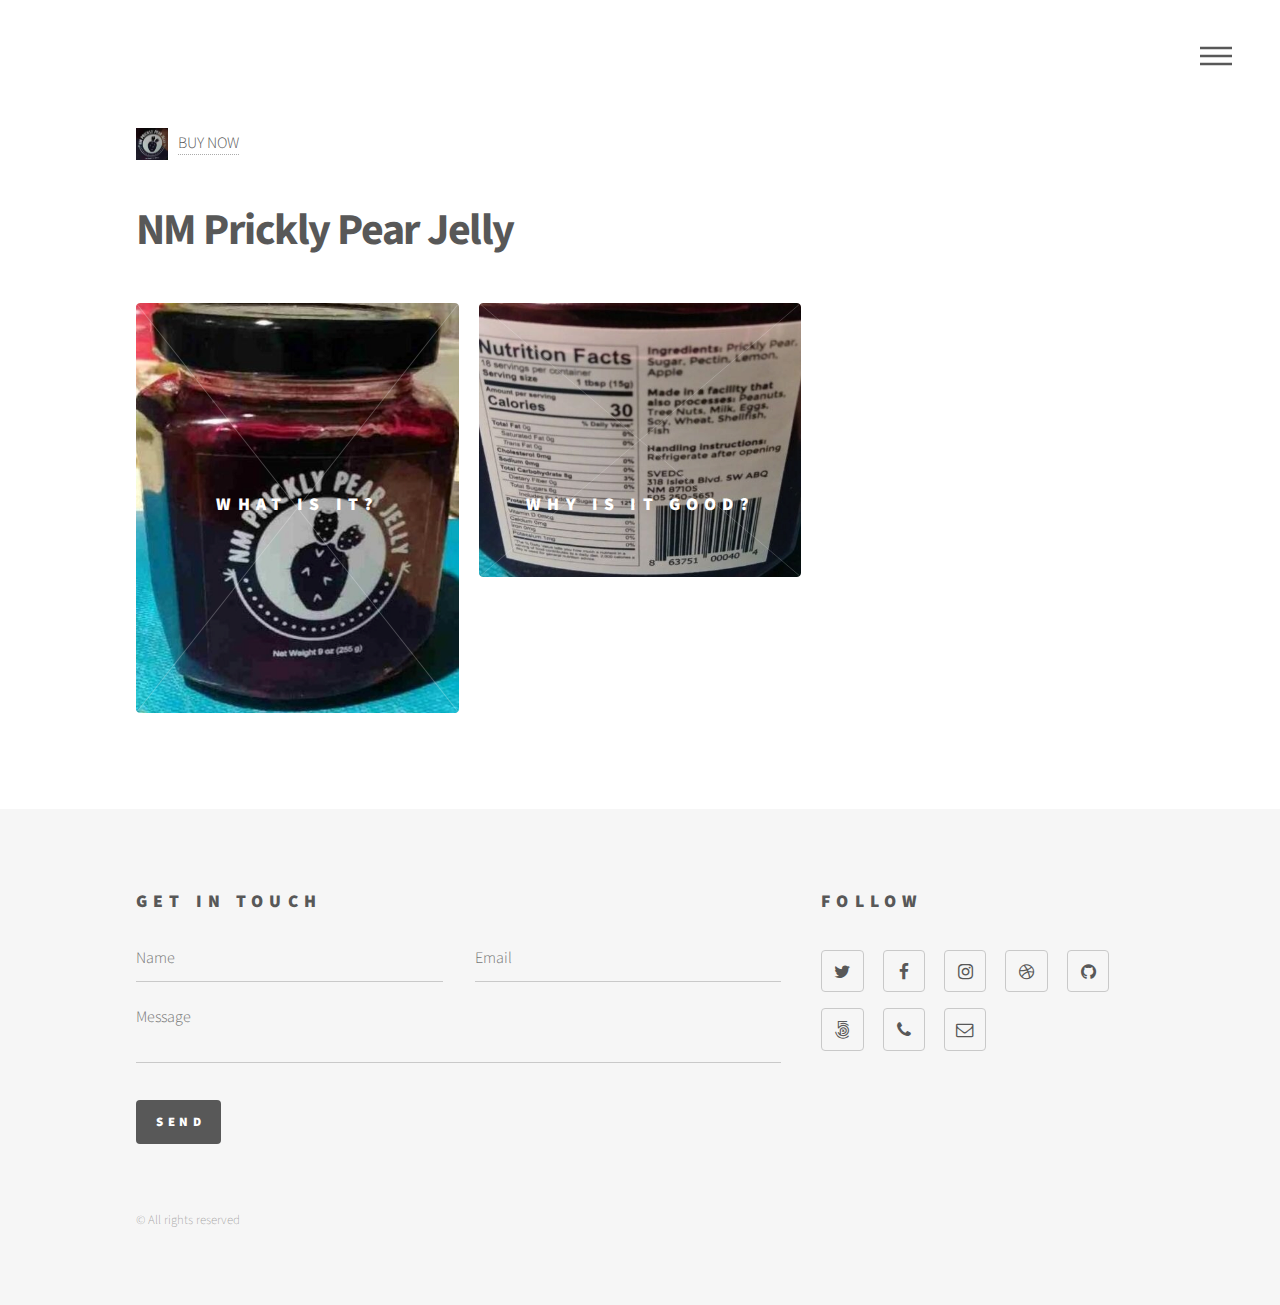
<file: index.html>
<!DOCTYPE HTML>
<!--
	Phantom by HTML5 UP
	html5up.net | @ajlkn
	Free for personal and commercial use under the CCA 3.0 license (html5up.net/license)
-->
<html>
	<head>
		<title>NM Prickly Pear Jelly</title>
		<meta charset="utf-8" />
		<meta name="viewport" content="width=device-width, initial-scale=1" />
		<!--[if lte IE 8]><script src="assets/js/ie/html5shiv.js"></script><![endif]-->
		<link rel="stylesheet" href="assets/css/main.css" />
		<!--[if lte IE 9]><link rel="stylesheet" href="assets/css/ie9.css" /><![endif]-->
		<!--[if lte IE 8]><link rel="stylesheet" href="assets/css/ie8.css" /><![endif]-->
	</head>
	<body>
		<!-- Wrapper -->
			<div id="wrapper">

				<!-- Header -->
					<header id="header">
						<div class="inner">

							<!-- Logo -->
								<a href="index.html" class="logo">
									<span class="symbol"><img src="images/logo.png" alt="" /></span><span class="title"><a target="_blank" href="https://www.amazon.com">BUY NOW</a></span>
								</a>

							<!-- Nav -->
								<nav>
									<ul>
										<li><a href="#menu">Menu</a></li>
									</ul>
								</nav>

						</div>
					</header>

				<!-- Menu -->
					<nav id="menu">
						<h2>Menu</h2>
						<ul>
							<li><a href="index.html">Home</a></li>
							<li><a href="generic.html">What is it?</a></li>
							<li><a href="ben.html">Why is it good?</a></li>
							<!-- <li><a href="generic.html">Consequat dolor</a></li>
							<li><a href="elements.html">Elements</a></li>-->
						</ul>
					</nav>

				<!-- Main -->
					<div id="main">
						<div class="inner">
							<header>
								<h1>NM Prickly Pear Jelly<br />
								 </h1>
								<p></p>
							</header>
							<section class="tiles">
								<article class="style5">
									<span class="image">
										<img src="images/2.jpg" alt="" />
									</span>
									<a href="about.html">
										<h2>What is it?</h2>
										<div class="content">
											<p>NM Prickly Pear Jelly is special because...</p>
										</div>
									</a>
								</article>
								<article class="style5">
									<span class="image">
										<img src="images/1.jpg" alt="" />
									</span>
									<a href="ben.html">
										<h2>Why is it good?</h2>
										<div class="content">
											<p>NM Prickly Pear Jelly is great because...</p>
										</div>
									</a>
								</article>
								<!--<article class="style3">
									<span class="image">
										<img src="images/pic03.jpg" alt="" />
									</span>
									<a href="generic.html">
										<h2>Feugiat</h2>
										<div class="content">
											<p>Sed nisl arcu euismod sit amet nisi lorem etiam dolor veroeros et feugiat.</p>
										</div>
									</a>
								</article>
								<article class="style4">
									<span class="image">
										<img src="images/pic04.jpg" alt="" />
									</span>
									<a href="generic.html">
										<h2>Tempus</h2>
										<div class="content">
											<p>Sed nisl arcu euismod sit amet nisi lorem etiam dolor veroeros et feugiat.</p>
										</div>
									</a>
								</article>
								<article class="style5">
									<span class="image">
										<img src="images/pic05.jpg" alt="" />
									</span>
									<a href="generic.html">
										<h2>Aliquam</h2>
										<div class="content">
											<p>Sed nisl arcu euismod sit amet nisi lorem etiam dolor veroeros et feugiat.</p>
										</div>
									</a>
								</article>
								<article class="style6">
									<span class="image">
										<img src="images/pic06.jpg" alt="" />
									</span>
									<a href="generic.html">
										<h2>Veroeros</h2>
										<div class="content">
											<p>Sed nisl arcu euismod sit amet nisi lorem etiam dolor veroeros et feugiat.</p>
										</div>
									</a>
								</article>
								<article class="style2">
									<span class="image">
										<img src="images/pic07.jpg" alt="" />
									</span>
									<a href="generic.html">
										<h2>Ipsum</h2>
										<div class="content">
											<p>Sed nisl arcu euismod sit amet nisi lorem etiam dolor veroeros et feugiat.</p>
										</div>
									</a>
								</article>
								<article class="style3">
									<span class="image">
										<img src="images/pic08.jpg" alt="" />
									</span>
									<a href="generic.html">
										<h2>Dolor</h2>
										<div class="content">
											<p>Sed nisl arcu euismod sit amet nisi lorem etiam dolor veroeros et feugiat.</p>
										</div>
									</a>
								</article>
								<article class="style1">
									<span class="image">
										<img src="images/pic09.jpg" alt="" />
									</span>
									<a href="generic.html">
										<h2>Nullam</h2>
										<div class="content">
											<p>Sed nisl arcu euismod sit amet nisi lorem etiam dolor veroeros et feugiat.</p>
										</div>
									</a>
								</article>
								<article class="style5">
									<span class="image">
										<img src="images/pic10.jpg" alt="" />
									</span>
									<a href="generic.html">
										<h2>Ultricies</h2>
										<div class="content">
											<p>Sed nisl arcu euismod sit amet nisi lorem etiam dolor veroeros et feugiat.</p>
										</div>
									</a>
								</article>
								<article class="style6">
									<span class="image">
										<img src="images/pic11.jpg" alt="" />
									</span>
									<a href="generic.html">
										<h2>Dictum</h2>
										<div class="content">
											<p>Sed nisl arcu euismod sit amet nisi lorem etiam dolor veroeros et feugiat.</p>
										</div>
									</a>
								</article>
								<article class="style4">
									<span class="image">
										<img src="images/pic12.jpg" alt="" />
									</span>
									<a href="generic.html">
										<h2>Pretium</h2>
										<div class="content">
											<p>Sed nisl arcu euismod sit amet nisi lorem etiam dolor veroeros et feugiat.</p>
										</div>
									</a>
								</article>-->
							</section>
						</div>
					</div>

				<!-- Footer -->
					<footer id="footer">
						<div class="inner">
							<section>
								<h2>Get in touch</h2>
								<form method="post" action="#">
									<div class="field half first">
										<input type="text" name="name" id="name" placeholder="Name" />
									</div>
									<div class="field half">
										<input type="email" name="email" id="email" placeholder="Email" />
									</div>
									<div class="field">
										<textarea name="message" id="message" placeholder="Message"></textarea>
									</div>
									<ul class="actions">
										<li><input type="submit" value="Send" class="special" /></li>
									</ul>
								</form>
							</section>
							<section>
								<h2>Follow</h2>
								<ul class="icons">
									<li><a href="#" class="icon style2 fa-twitter"><span class="label">Twitter</span></a></li>
									<li><a href="#" class="icon style2 fa-facebook"><span class="label">Facebook</span></a></li>
									<li><a href="#" class="icon style2 fa-instagram"><span class="label">Instagram</span></a></li>
									<li><a href="#" class="icon style2 fa-dribbble"><span class="label">Dribbble</span></a></li>
									<li><a href="#" class="icon style2 fa-github"><span class="label">GitHub</span></a></li>
									<li><a href="#" class="icon style2 fa-500px"><span class="label">500px</span></a></li>
									<li><a href="#" class="icon style2 fa-phone"><span class="label">Phone</span></a></li>
									<li><a href="#" class="icon style2 fa-envelope-o"><span class="label">Email</span></a></li>
								</ul>
							</section>
							<ul class="copyright">
								<li>&copy; All rights reserved</li><!--<li>Design: <a href="http://html5up.net">HTML5 UP</a></li>-->
							</ul>
						</div>
					</footer>

			</div>

		<!-- Scripts -->
			<script src="assets/js/jquery.min.js"></script>
			<script src="assets/js/skel.min.js"></script>
			<script src="assets/js/util.js"></script>
			<!--[if lte IE 8]><script src="assets/js/ie/respond.min.js"></script><![endif]-->
			<script src="assets/js/main.js"></script>

	</body>
</html>
</file>
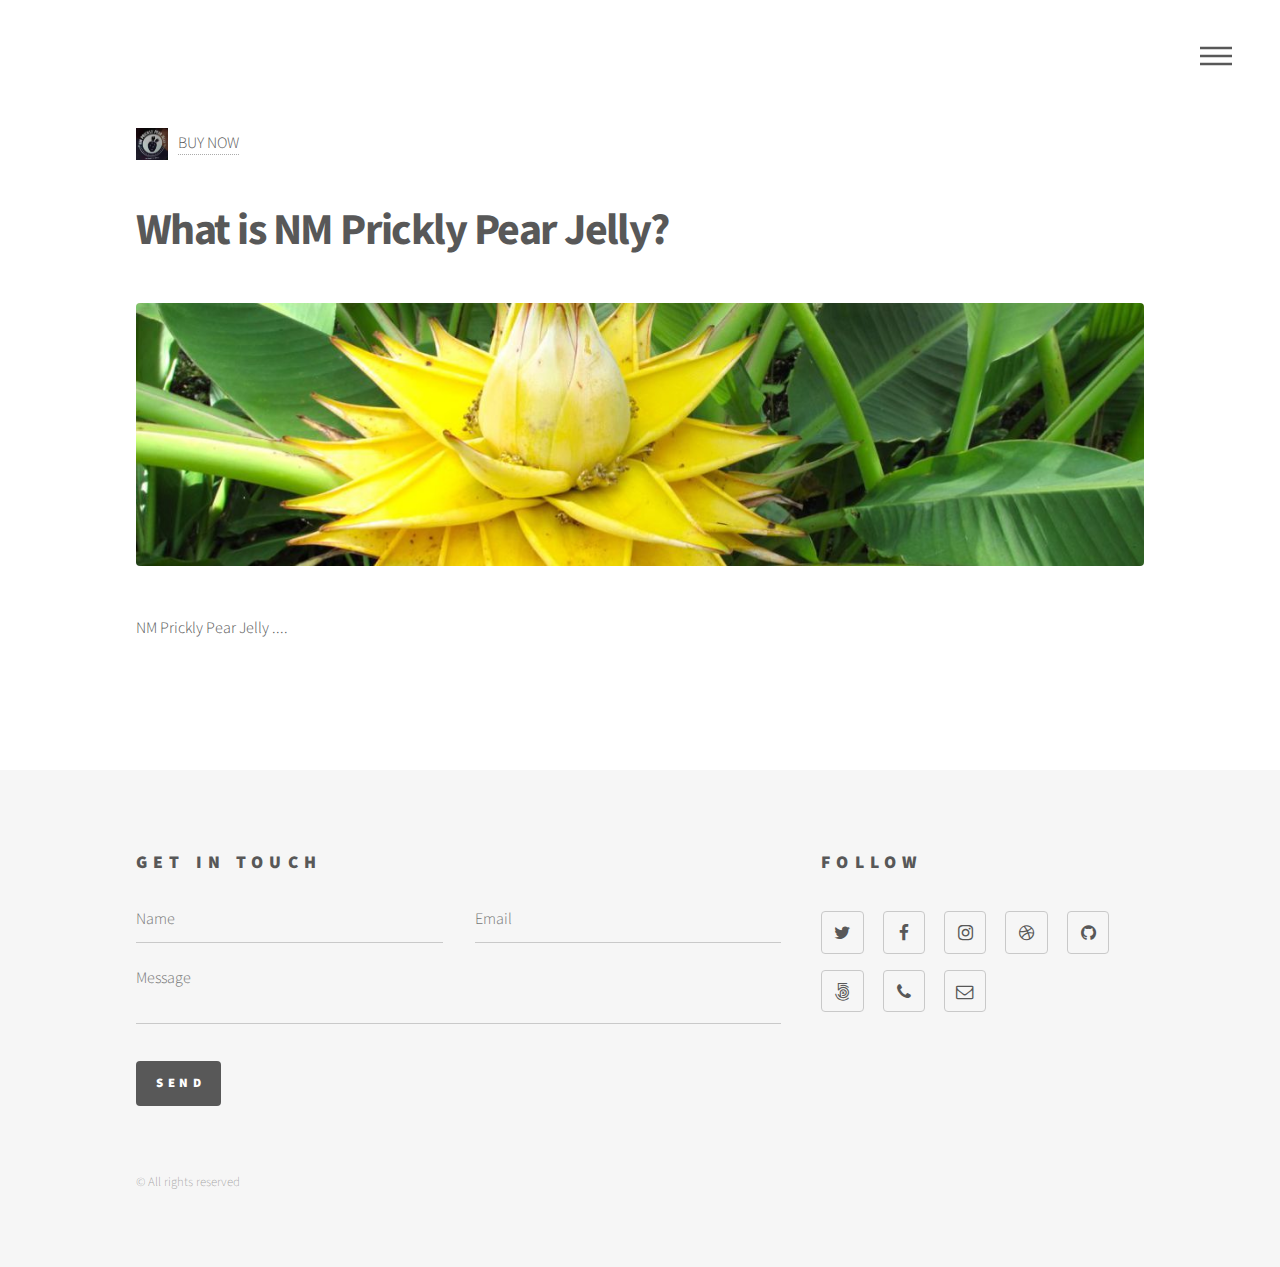
<file: about.html>
<!DOCTYPE HTML>
<!--
	Phantom by HTML5 UP
	html5up.net | @ajlkn
	Free for personal and commercial use under the CCA 3.0 license (html5up.net/license)
-->
<html>
	<head>
		<title>What is it?</title>
		<meta charset="utf-8" />
		<meta name="viewport" content="width=device-width, initial-scale=1" />
		<!--[if lte IE 8]><script src="assets/js/ie/html5shiv.js"></script><![endif]-->
		<link rel="stylesheet" href="assets/css/main.css" />
		<!--[if lte IE 9]><link rel="stylesheet" href="assets/css/ie9.css" /><![endif]-->
		<!--[if lte IE 8]><link rel="stylesheet" href="assets/css/ie8.css" /><![endif]-->
	</head>
	<body>
		<!-- Wrapper -->
			<div id="wrapper">

				<!-- Header -->
					<header id="header">
						<div class="inner">

							<!-- Logo -->
								<a href="index.html" class="logo">
									<span class="symbol"><img src="images/logo.png" alt="" /></span><span class="title"><a target="_blank" href="https://www.amazon.com">BUY NOW</a></span>
								</a>

							<!-- Nav -->
								<nav>
									<ul>
										<li><a href="#menu">Menu</a></li>
									</ul>
								</nav>

						</div>
					</header>

				<!-- Menu -->
					<nav id="menu">
						<h2>Menu</h2>
						<ul>
							<li><a href="index.html">Home</a></li>
							<li><a href="generic.html">What is it?</a></li>
							<li><a href="ben.html">Why is it good?</a></li>
						</ul>
					</nav>

				<!-- Main -->
					<div id="main">
						<div class="inner">
							<h1>What is NM Prickly Pear Jelly?</h1>
							<span class="image main"><img src="images/pear.jpg" alt="" /></span>
							<p>NM Prickly Pear Jelly .... </p>
							<p></p>
							<p></p>
						</div>
					</div>

				<!-- Footer -->
					<footer id="footer">
						<div class="inner">
							<section>
								<h2>Get in touch</h2>
								<form method="post" action="#">
									<div class="field half first">
										<input type="text" name="name" id="name" placeholder="Name" />
									</div>
									<div class="field half">
										<input type="email" name="email" id="email" placeholder="Email" />
									</div>
									<div class="field">
										<textarea name="message" id="message" placeholder="Message"></textarea>
									</div>
									<ul class="actions">
										<li><input type="submit" value="Send" class="special" /></li>
									</ul>
								</form>
							</section>
							<section>
								<h2>Follow</h2>
								<ul class="icons">
									<li><a href="#" class="icon style2 fa-twitter"><span class="label">Twitter</span></a></li>
									<li><a href="#" class="icon style2 fa-facebook"><span class="label">Facebook</span></a></li>
									<li><a href="#" class="icon style2 fa-instagram"><span class="label">Instagram</span></a></li>
									<li><a href="#" class="icon style2 fa-dribbble"><span class="label">Dribbble</span></a></li>
									<li><a href="#" class="icon style2 fa-github"><span class="label">GitHub</span></a></li>
									<li><a href="#" class="icon style2 fa-500px"><span class="label">500px</span></a></li>
									<li><a href="#" class="icon style2 fa-phone"><span class="label">Phone</span></a></li>
									<li><a href="#" class="icon style2 fa-envelope-o"><span class="label">Email</span></a></li>
								</ul>
							</section>
							<ul class="copyright">
								<li>&copy; All rights reserved</li>
							</ul>
						</div>
					</footer>

			</div>

		<!-- Scripts -->
			<script src="assets/js/jquery.min.js"></script>
			<script src="assets/js/skel.min.js"></script>
			<script src="assets/js/util.js"></script>
			<!--[if lte IE 8]><script src="assets/js/ie/respond.min.js"></script><![endif]-->
			<script src="assets/js/main.js"></script>

	</body>
</html>
</file>
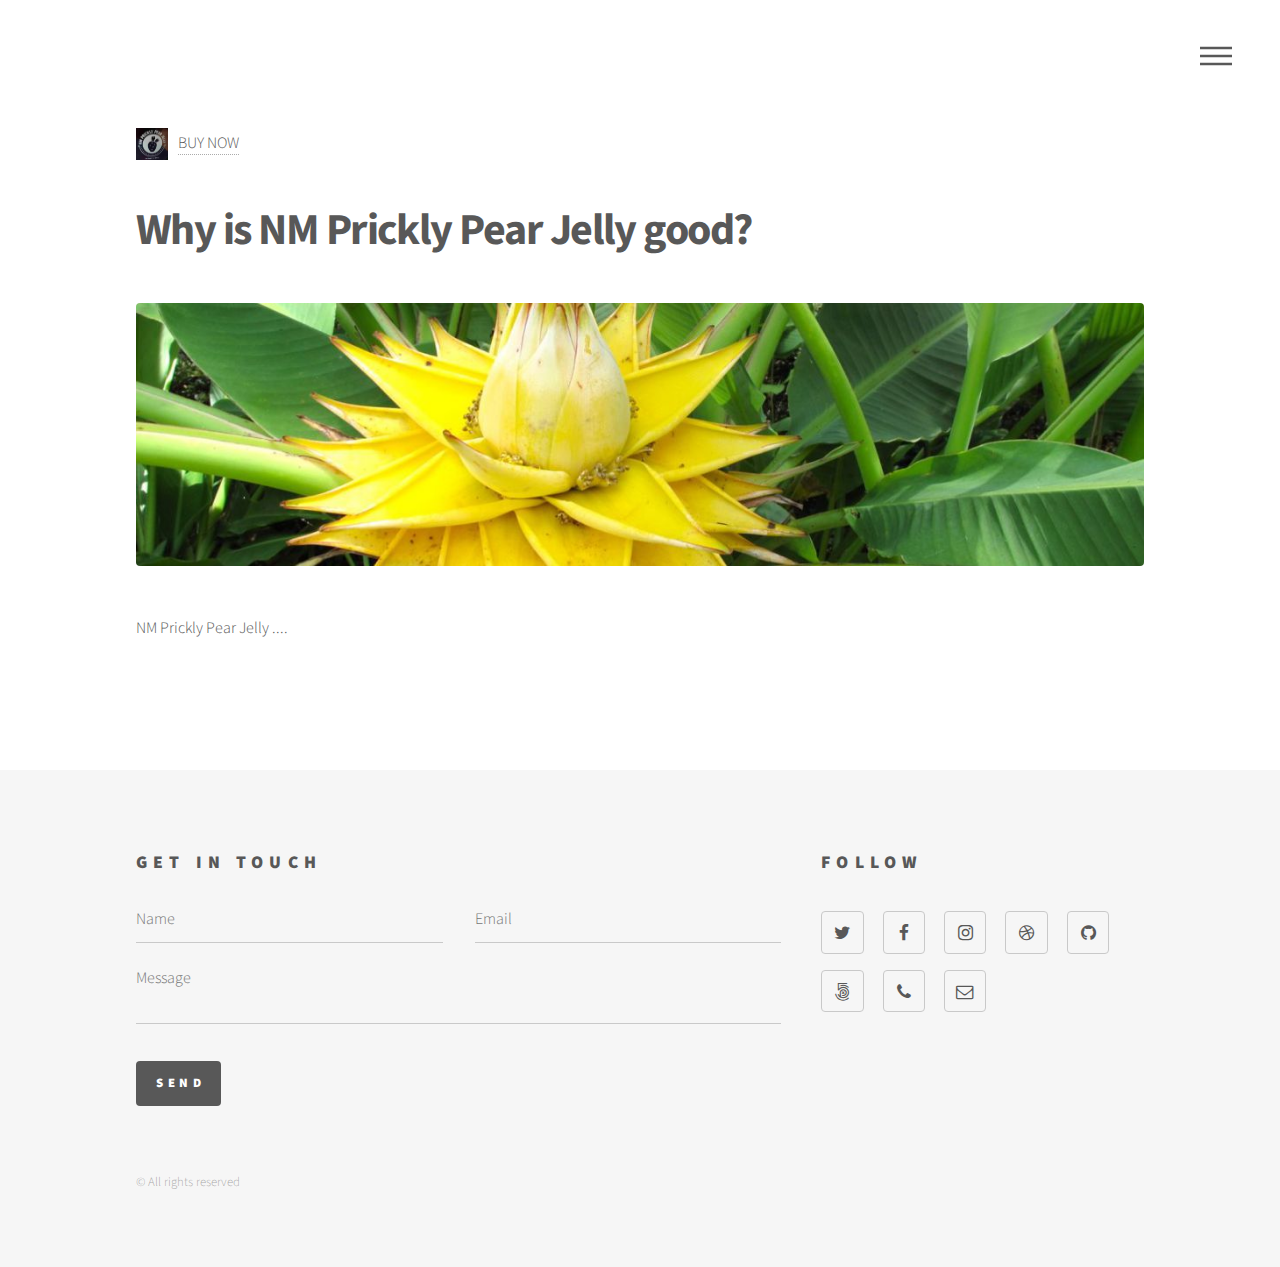
<file: ben.html>
<!DOCTYPE HTML>
<!--
	Phantom by HTML5 UP
	html5up.net | @ajlkn
	Free for personal and commercial use under the CCA 3.0 license (html5up.net/license)
-->
<html>
	<head>
		<title>Why is it good?</title>
		<meta charset="utf-8" />
		<meta name="viewport" content="width=device-width, initial-scale=1" />
		<!--[if lte IE 8]><script src="assets/js/ie/html5shiv.js"></script><![endif]-->
		<link rel="stylesheet" href="assets/css/main.css" />
		<!--[if lte IE 9]><link rel="stylesheet" href="assets/css/ie9.css" /><![endif]-->
		<!--[if lte IE 8]><link rel="stylesheet" href="assets/css/ie8.css" /><![endif]-->
	</head>
	<body>
		<!-- Wrapper -->
			<div id="wrapper">

				<!-- Header -->
					<header id="header">
						<div class="inner">

							<!-- Logo -->
								<a href="index.html" class="logo">
									<span class="symbol"><img src="images/logo.png" alt="" /></span><span class="title"><a target="_blank" href="https://www.amazon.com">BUY NOW</a></span>
								</a>

							<!-- Nav -->
								<nav>
									<ul>
										<li><a href="#menu">Menu</a></li>
									</ul>
								</nav>

						</div>
					</header>

				<!-- Menu -->
					<nav id="menu">
						<h2>Menu</h2>
						<ul>
							<li><a href="index.html">Home</a></li>
							<li><a href="generic.html">What is it?</a></li>
							<li><a href="ben.html">Why is it good?</a></li>
						</ul>
					</nav>

				<!-- Main -->
					<div id="main">
						<div class="inner">
							<h1>Why is NM Prickly Pear Jelly good?</h1>
							<span class="image main"><img src="images/pear.jpg" alt="" /></span>
							<p>NM Prickly Pear Jelly .... </p>
							<p></p>
							<p></p>
						</div>
					</div>

				<!-- Footer -->
					<footer id="footer">
						<div class="inner">
							<section>
								<h2>Get in touch</h2>
								<form method="post" action="#">
									<div class="field half first">
										<input type="text" name="name" id="name" placeholder="Name" />
									</div>
									<div class="field half">
										<input type="email" name="email" id="email" placeholder="Email" />
									</div>
									<div class="field">
										<textarea name="message" id="message" placeholder="Message"></textarea>
									</div>
									<ul class="actions">
										<li><input type="submit" value="Send" class="special" /></li>
									</ul>
								</form>
							</section>
							<section>
								<h2>Follow</h2>
								<ul class="icons">
									<li><a href="#" class="icon style2 fa-twitter"><span class="label">Twitter</span></a></li>
									<li><a href="#" class="icon style2 fa-facebook"><span class="label">Facebook</span></a></li>
									<li><a href="#" class="icon style2 fa-instagram"><span class="label">Instagram</span></a></li>
									<li><a href="#" class="icon style2 fa-dribbble"><span class="label">Dribbble</span></a></li>
									<li><a href="#" class="icon style2 fa-github"><span class="label">GitHub</span></a></li>
									<li><a href="#" class="icon style2 fa-500px"><span class="label">500px</span></a></li>
									<li><a href="#" class="icon style2 fa-phone"><span class="label">Phone</span></a></li>
									<li><a href="#" class="icon style2 fa-envelope-o"><span class="label">Email</span></a></li>
								</ul>
							</section>
							<ul class="copyright">
								<li>&copy; All rights reserved</li>
							</ul>
						</div>
					</footer>

			</div>

		<!-- Scripts -->
			<script src="assets/js/jquery.min.js"></script>
			<script src="assets/js/skel.min.js"></script>
			<script src="assets/js/util.js"></script>
			<!--[if lte IE 8]><script src="assets/js/ie/respond.min.js"></script><![endif]-->
			<script src="assets/js/main.js"></script>

	</body>
</html>
</file>
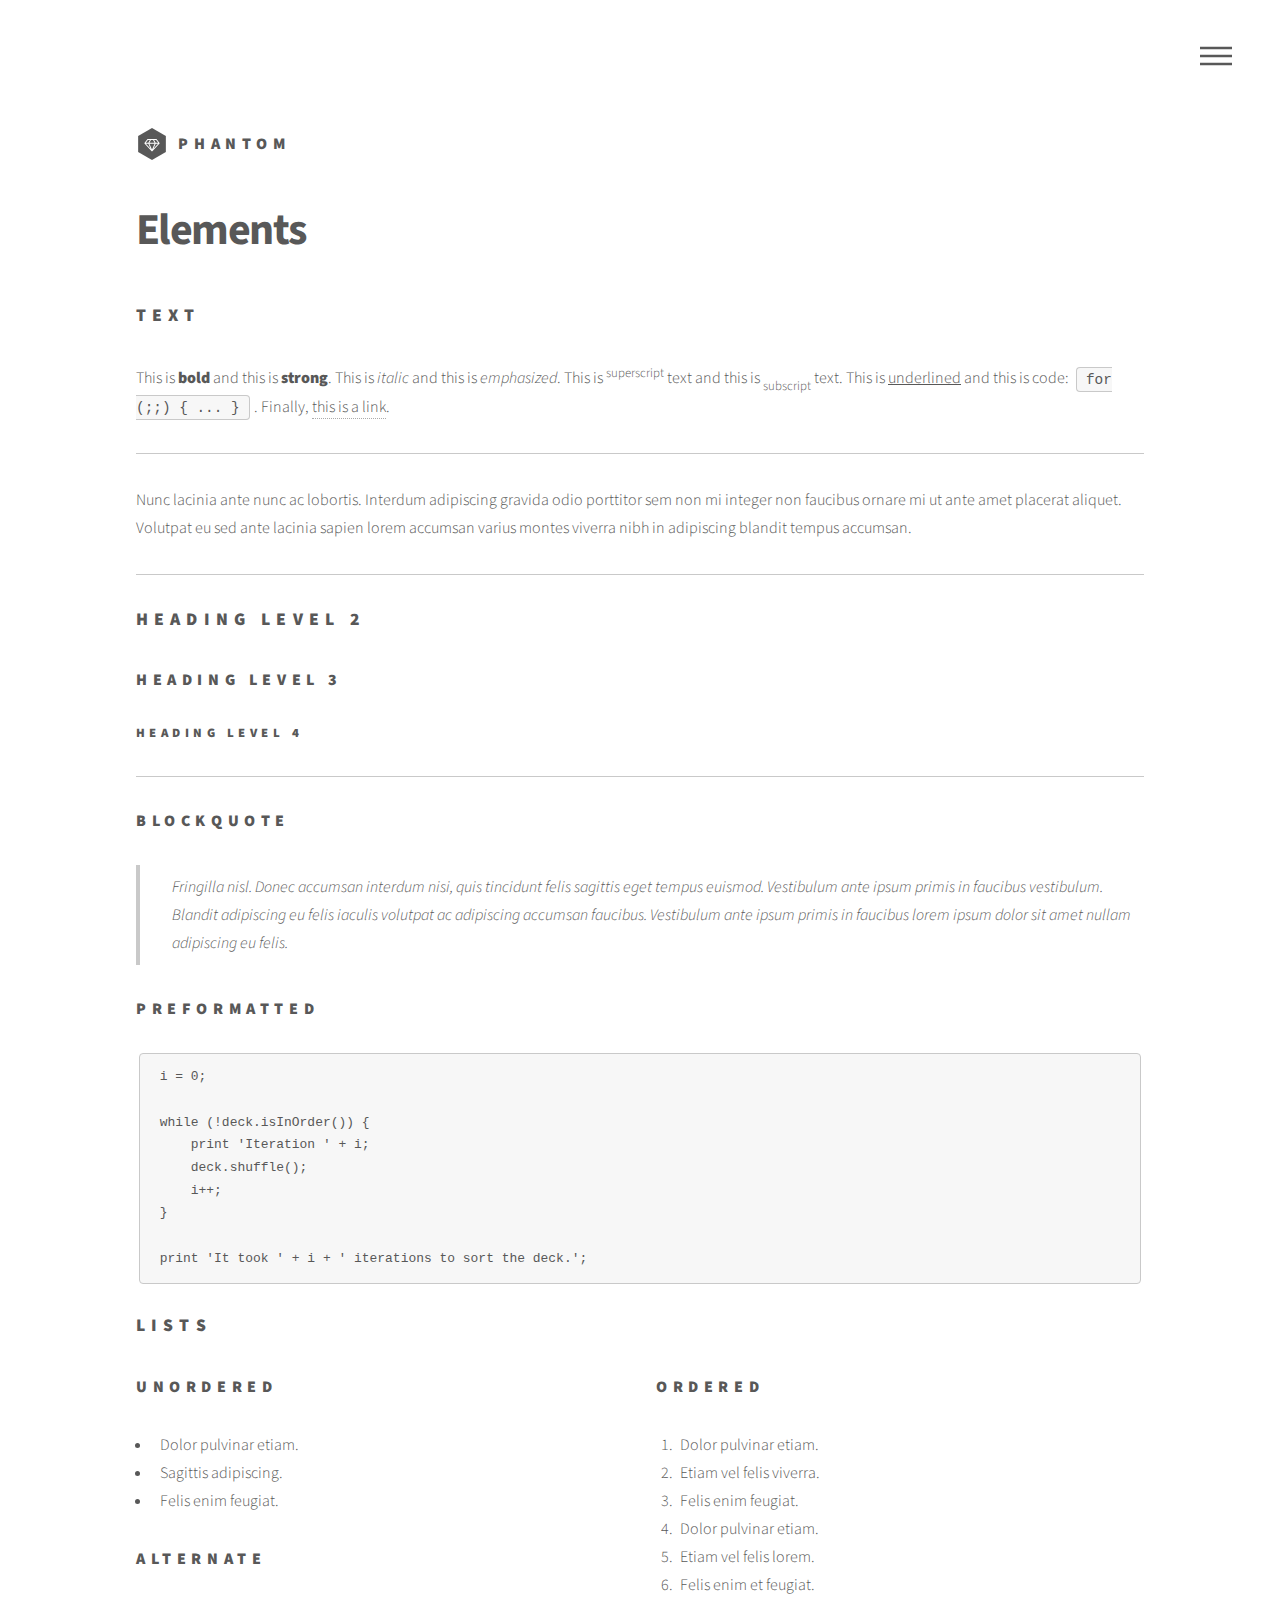
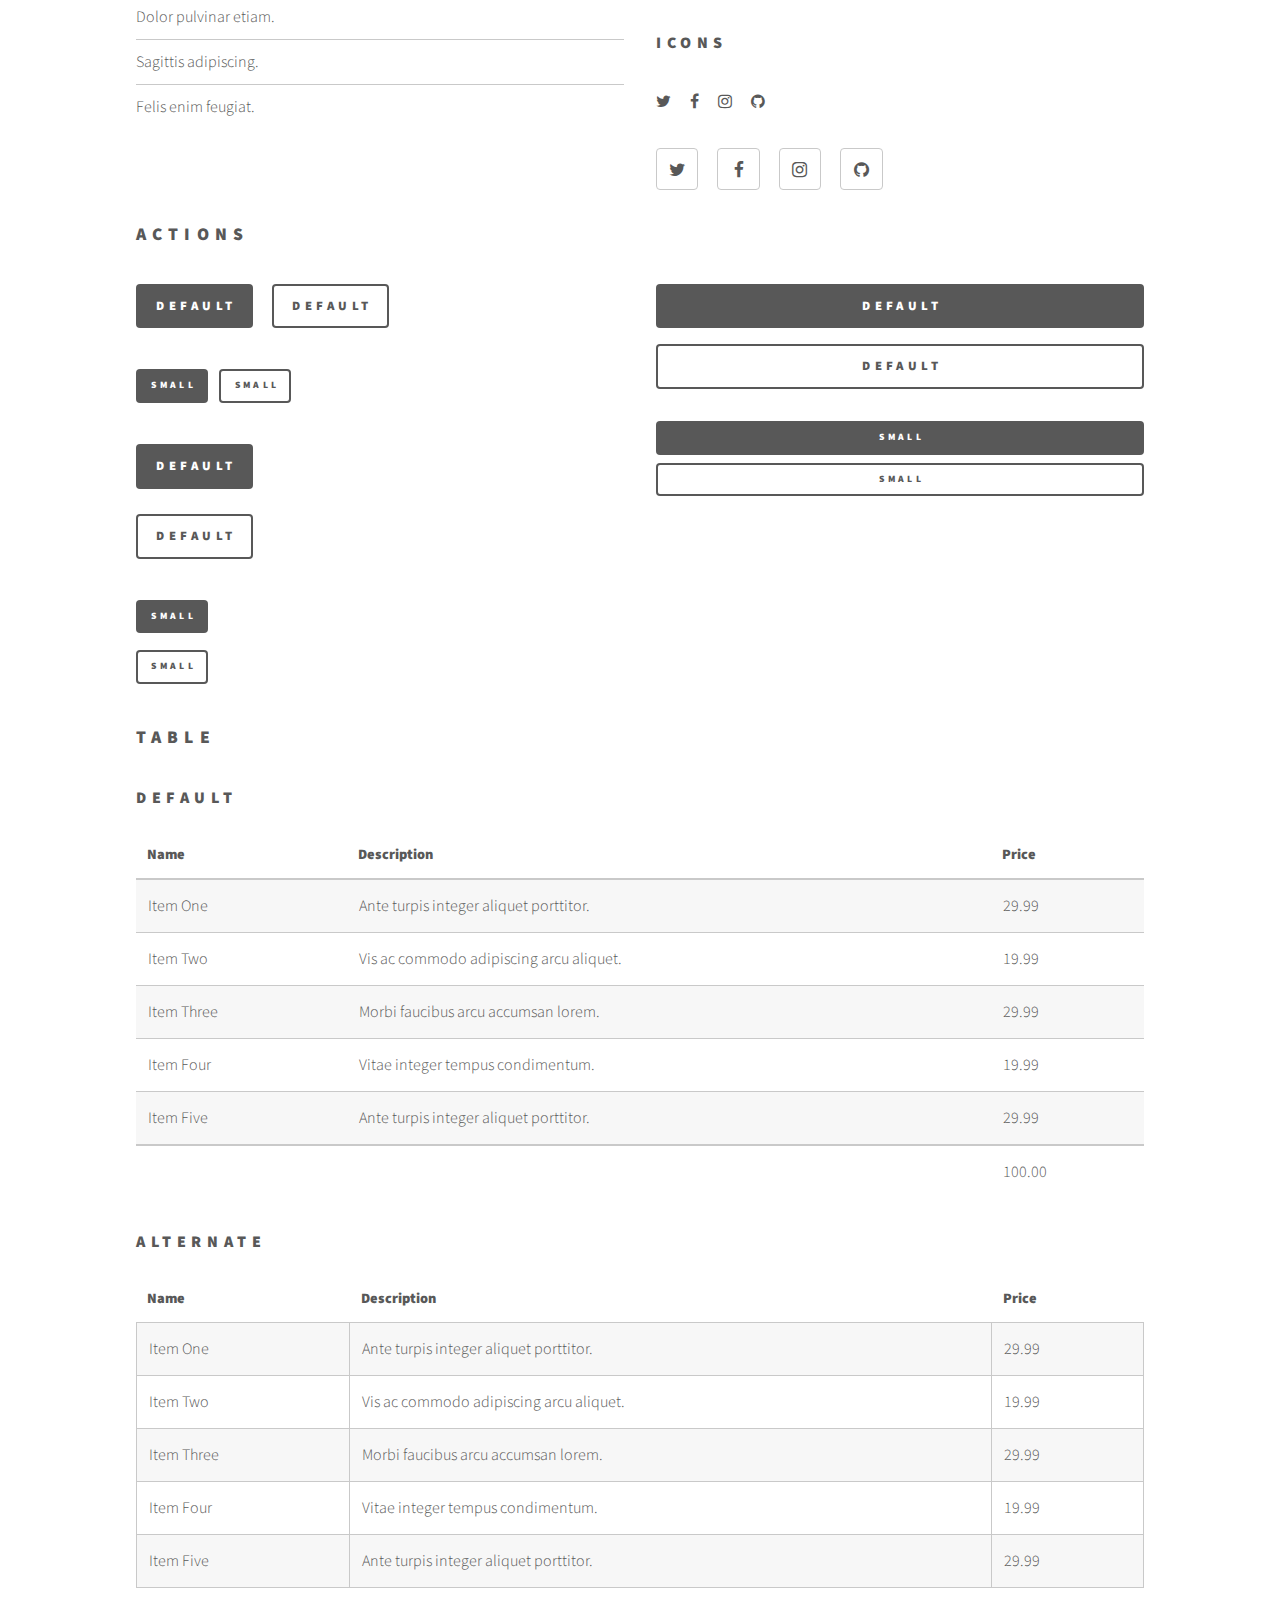
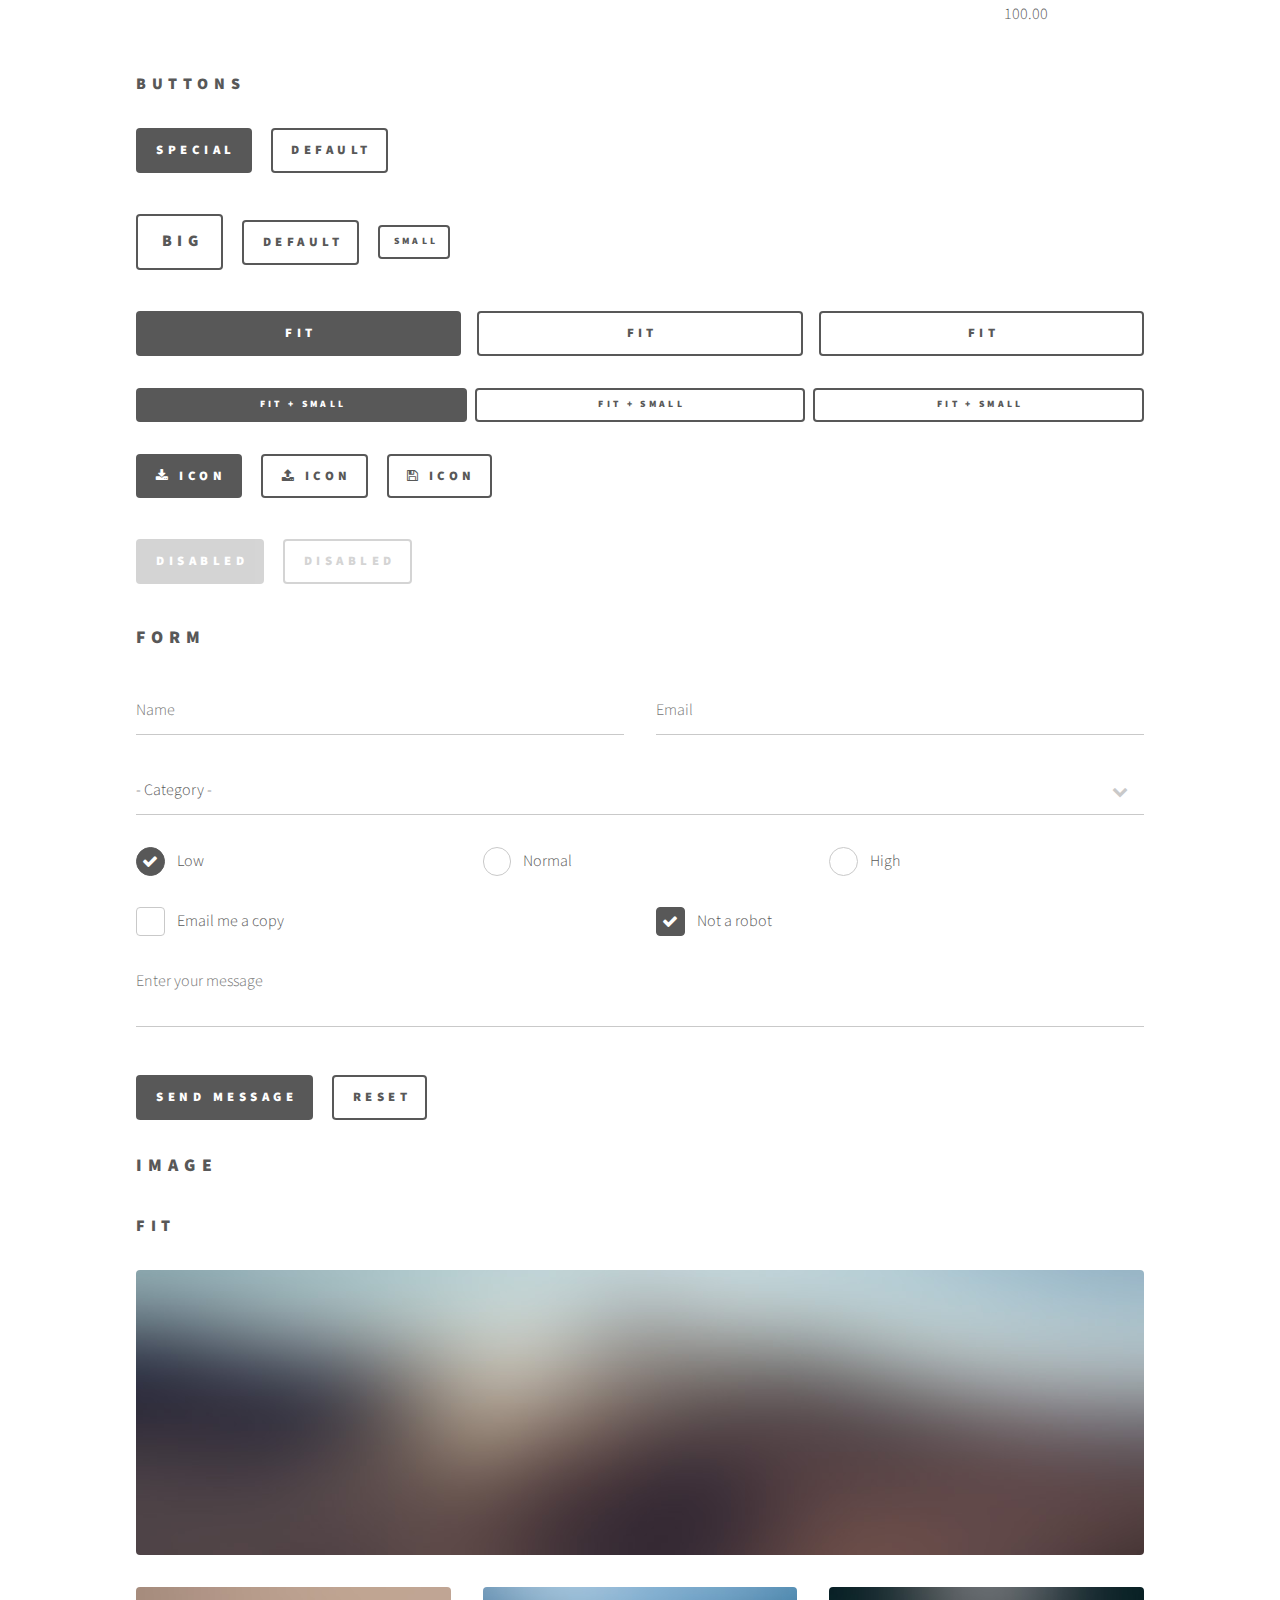
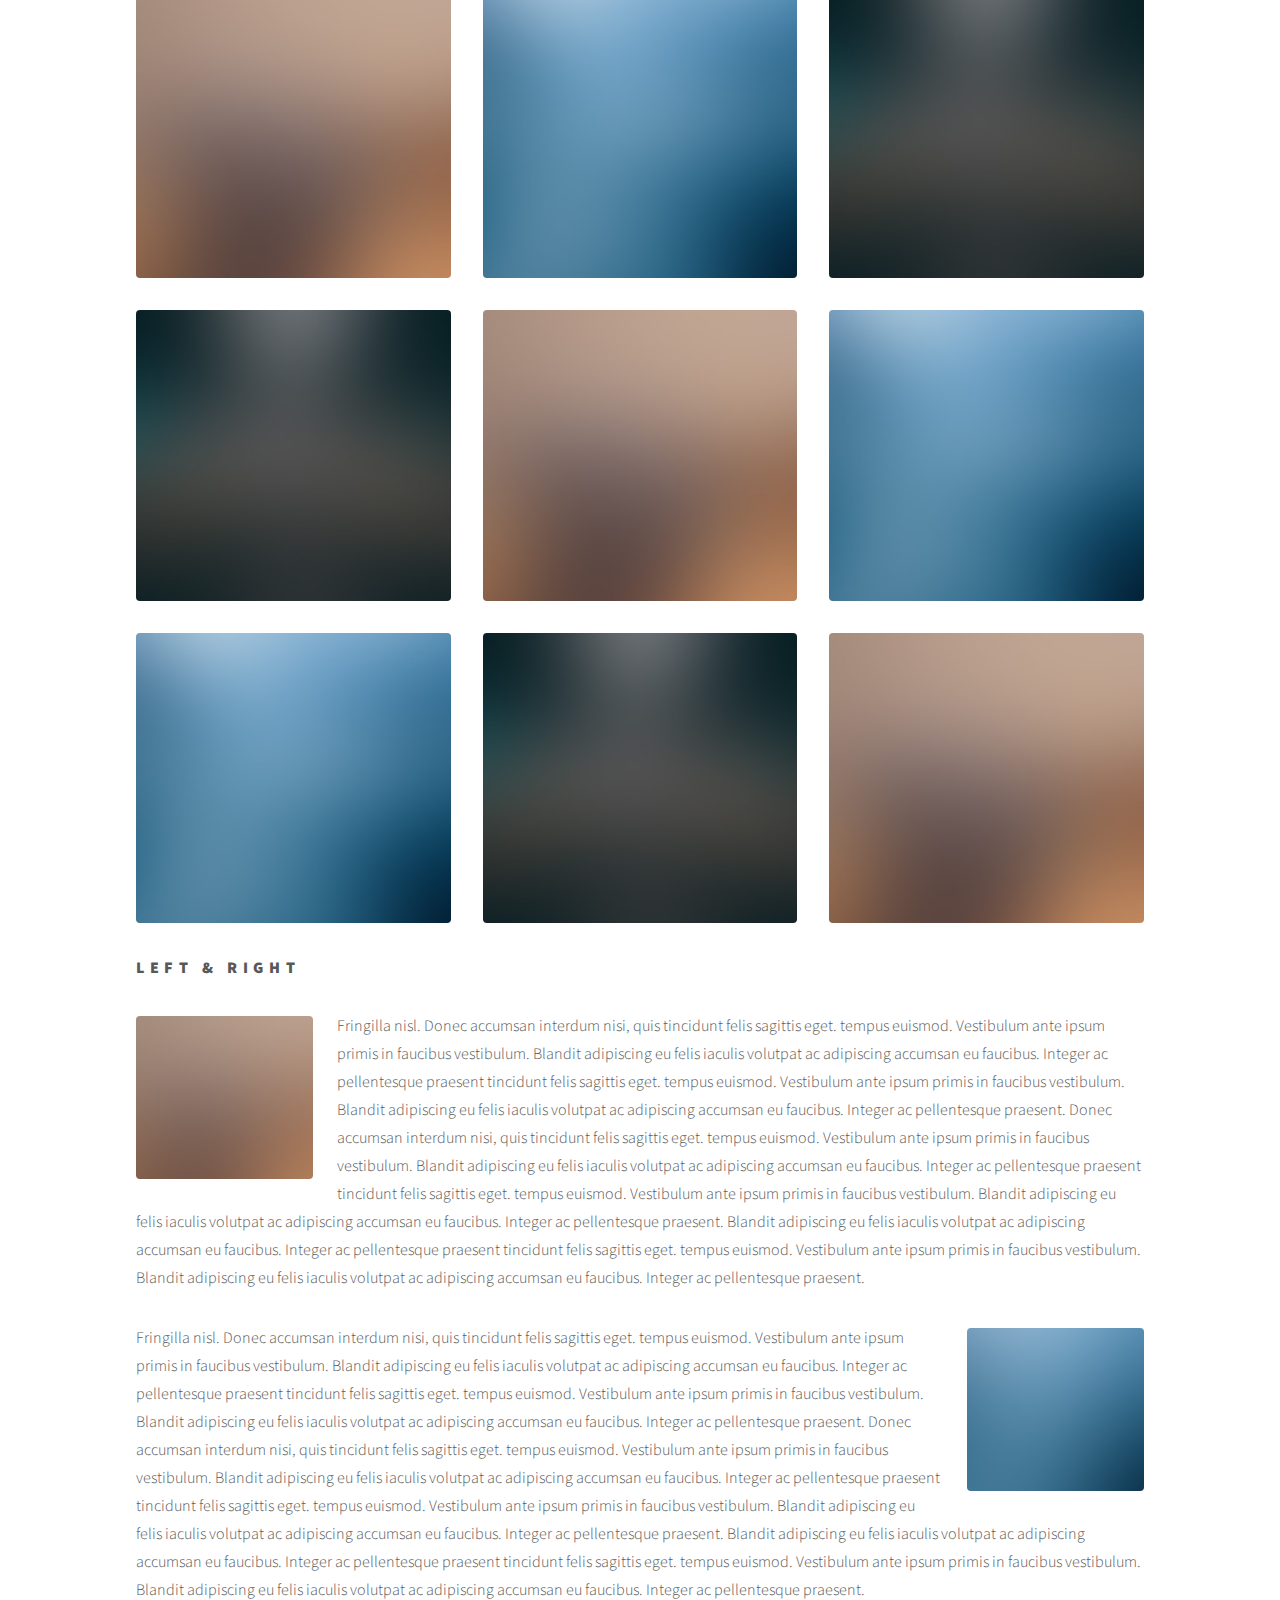
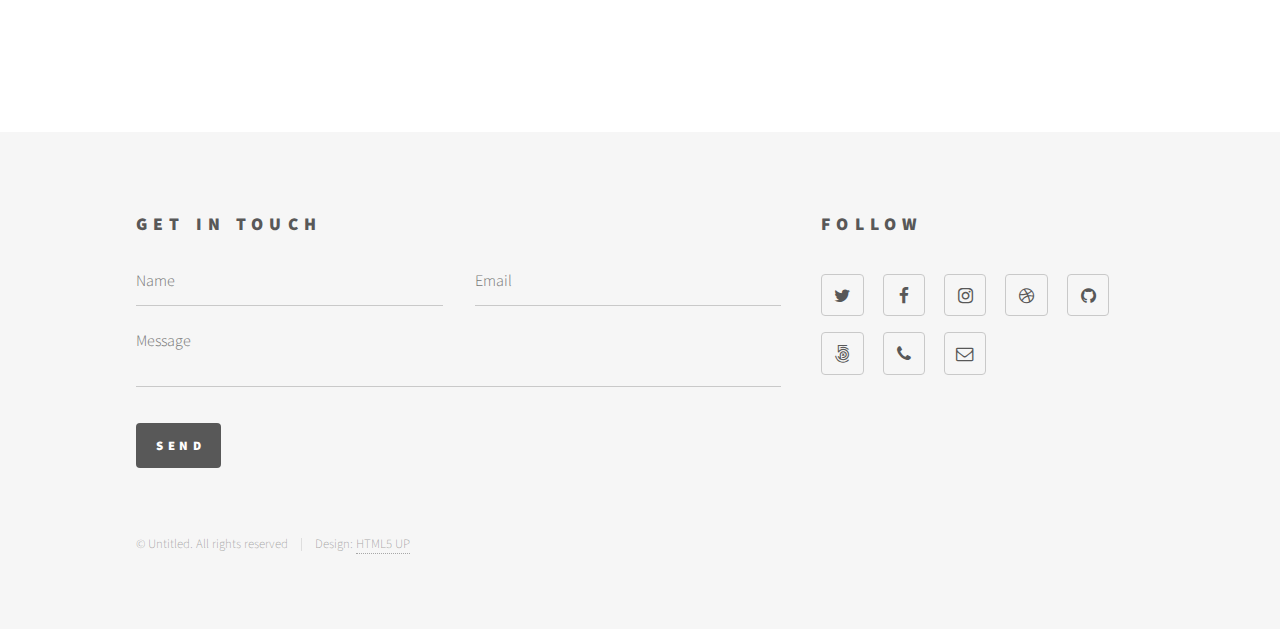
<file: elements.html>
<!DOCTYPE HTML>
<!--
	Phantom by HTML5 UP
	html5up.net | @ajlkn
	Free for personal and commercial use under the CCA 3.0 license (html5up.net/license)
-->
<html>
	<head>
		<title>Elements - Phantom by HTML5 UP</title>
		<meta charset="utf-8" />
		<meta name="viewport" content="width=device-width, initial-scale=1" />
		<!--[if lte IE 8]><script src="assets/js/ie/html5shiv.js"></script><![endif]-->
		<link rel="stylesheet" href="assets/css/main.css" />
		<!--[if lte IE 9]><link rel="stylesheet" href="assets/css/ie9.css" /><![endif]-->
		<!--[if lte IE 8]><link rel="stylesheet" href="assets/css/ie8.css" /><![endif]-->
	</head>
	<body>
		<!-- Wrapper -->
			<div id="wrapper">

				<!-- Header -->
					<header id="header">
						<div class="inner">

							<!-- Logo -->
								<a href="index.html" class="logo">
									<span class="symbol"><img src="images/logo.svg" alt="" /></span><span class="title">Phantom</span>
								</a>

							<!-- Nav -->
								<nav>
									<ul>
										<li><a href="#menu">Menu</a></li>
									</ul>
								</nav>

						</div>
					</header>

				<!-- Menu -->
					<nav id="menu">
						<h2>Menu</h2>
						<ul>
							<li><a href="index.html">Home</a></li>
							<li><a href="generic.html">Ipsum veroeros</a></li>
							<li><a href="generic.html">Tempus etiam</a></li>
							<li><a href="generic.html">Consequat dolor</a></li>
							<li><a href="elements.html">Elements</a></li>
						</ul>
					</nav>

				<!-- Main -->
					<div id="main">
						<div class="inner">
							<h1>Elements</h1>

							<!-- Text -->
								<section>
									<h2>Text</h2>
									<p>This is <b>bold</b> and this is <strong>strong</strong>. This is <i>italic</i> and this is <em>emphasized</em>.
									This is <sup>superscript</sup> text and this is <sub>subscript</sub> text.
									This is <u>underlined</u> and this is code: <code>for (;;) { ... }</code>. Finally, <a href="#">this is a link</a>.</p>
									<hr />
									<p>Nunc lacinia ante nunc ac lobortis. Interdum adipiscing gravida odio porttitor sem non mi integer non faucibus ornare mi ut ante amet placerat aliquet. Volutpat eu sed ante lacinia sapien lorem accumsan varius montes viverra nibh in adipiscing blandit tempus accumsan.</p>
									<hr />
									<h2>Heading Level 2</h2>
									<h3>Heading Level 3</h3>
									<h4>Heading Level 4</h4>
									<hr />
									<h3>Blockquote</h3>
									<blockquote>Fringilla nisl. Donec accumsan interdum nisi, quis tincidunt felis sagittis eget tempus euismod. Vestibulum ante ipsum primis in faucibus vestibulum. Blandit adipiscing eu felis iaculis volutpat ac adipiscing accumsan faucibus. Vestibulum ante ipsum primis in faucibus lorem ipsum dolor sit amet nullam adipiscing eu felis.</blockquote>
									<h3>Preformatted</h3>
									<pre><code>i = 0;

while (!deck.isInOrder()) {
    print 'Iteration ' + i;
    deck.shuffle();
    i++;
}

print 'It took ' + i + ' iterations to sort the deck.';</code></pre>
								</section>

							<!-- Lists -->
								<section>
									<h2>Lists</h2>
									<div class="row">
										<div class="6u 12u$(medium)">
											<h3>Unordered</h3>
											<ul>
												<li>Dolor pulvinar etiam.</li>
												<li>Sagittis adipiscing.</li>
												<li>Felis enim feugiat.</li>
											</ul>
											<h3>Alternate</h3>
											<ul class="alt">
												<li>Dolor pulvinar etiam.</li>
												<li>Sagittis adipiscing.</li>
												<li>Felis enim feugiat.</li>
											</ul>
										</div>
										<div class="6u$ 12u$(medium)">
											<h3>Ordered</h3>
											<ol>
												<li>Dolor pulvinar etiam.</li>
												<li>Etiam vel felis viverra.</li>
												<li>Felis enim feugiat.</li>
												<li>Dolor pulvinar etiam.</li>
												<li>Etiam vel felis lorem.</li>
												<li>Felis enim et feugiat.</li>
											</ol>
											<h3>Icons</h3>
											<ul class="icons">
												<li><a href="#" class="icon style1 fa-twitter"><span class="label">Twitter</span></a></li>
												<li><a href="#" class="icon style1 fa-facebook"><span class="label">Facebook</span></a></li>
												<li><a href="#" class="icon style1 fa-instagram"><span class="label">Instagram</span></a></li>
												<li><a href="#" class="icon style1 fa-github"><span class="label">Github</span></a></li>
											</ul>
											<ul class="icons">
												<li><a href="#" class="icon style2 fa-twitter"><span class="label">Twitter</span></a></li>
												<li><a href="#" class="icon style2 fa-facebook"><span class="label">Facebook</span></a></li>
												<li><a href="#" class="icon style2 fa-instagram"><span class="label">Instagram</span></a></li>
												<li><a href="#" class="icon style2 fa-github"><span class="label">Github</span></a></li>
											</ul>
										</div>
									</div>
									<h2>Actions</h2>
									<div class="row">
										<div class="6u 12u$(medium)">
											<ul class="actions">
												<li><a href="#" class="button special">Default</a></li>
												<li><a href="#" class="button">Default</a></li>
											</ul>
											<ul class="actions small">
												<li><a href="#" class="button special small">Small</a></li>
												<li><a href="#" class="button small">Small</a></li>
											</ul>
											<ul class="actions vertical">
												<li><a href="#" class="button special">Default</a></li>
												<li><a href="#" class="button">Default</a></li>
											</ul>
											<ul class="actions vertical small">
												<li><a href="#" class="button special small">Small</a></li>
												<li><a href="#" class="button small">Small</a></li>
											</ul>
										</div>
										<div class="6u 12u$(medium)">
											<ul class="actions vertical">
												<li><a href="#" class="button special fit">Default</a></li>
												<li><a href="#" class="button fit">Default</a></li>
											</ul>
											<ul class="actions vertical small">
												<li><a href="#" class="button special small fit">Small</a></li>
												<li><a href="#" class="button small fit">Small</a></li>
											</ul>
										</div>
									</div>
								</section>

							<!-- Table -->
								<section>
									<h2>Table</h2>
									<h3>Default</h3>
									<div class="table-wrapper">
										<table>
											<thead>
												<tr>
													<th>Name</th>
													<th>Description</th>
													<th>Price</th>
												</tr>
											</thead>
											<tbody>
												<tr>
													<td>Item One</td>
													<td>Ante turpis integer aliquet porttitor.</td>
													<td>29.99</td>
												</tr>
												<tr>
													<td>Item Two</td>
													<td>Vis ac commodo adipiscing arcu aliquet.</td>
													<td>19.99</td>
												</tr>
												<tr>
													<td>Item Three</td>
													<td> Morbi faucibus arcu accumsan lorem.</td>
													<td>29.99</td>
												</tr>
												<tr>
													<td>Item Four</td>
													<td>Vitae integer tempus condimentum.</td>
													<td>19.99</td>
												</tr>
												<tr>
													<td>Item Five</td>
													<td>Ante turpis integer aliquet porttitor.</td>
													<td>29.99</td>
												</tr>
											</tbody>
											<tfoot>
												<tr>
													<td colspan="2"></td>
													<td>100.00</td>
												</tr>
											</tfoot>
										</table>
									</div>

									<h3>Alternate</h3>
									<div class="table-wrapper">
										<table class="alt">
											<thead>
												<tr>
													<th>Name</th>
													<th>Description</th>
													<th>Price</th>
												</tr>
											</thead>
											<tbody>
												<tr>
													<td>Item One</td>
													<td>Ante turpis integer aliquet porttitor.</td>
													<td>29.99</td>
												</tr>
												<tr>
													<td>Item Two</td>
													<td>Vis ac commodo adipiscing arcu aliquet.</td>
													<td>19.99</td>
												</tr>
												<tr>
													<td>Item Three</td>
													<td> Morbi faucibus arcu accumsan lorem.</td>
													<td>29.99</td>
												</tr>
												<tr>
													<td>Item Four</td>
													<td>Vitae integer tempus condimentum.</td>
													<td>19.99</td>
												</tr>
												<tr>
													<td>Item Five</td>
													<td>Ante turpis integer aliquet porttitor.</td>
													<td>29.99</td>
												</tr>
											</tbody>
											<tfoot>
												<tr>
													<td colspan="2"></td>
													<td>100.00</td>
												</tr>
											</tfoot>
										</table>
									</div>
								</section>

							<!-- Buttons -->
								<section>
									<h3>Buttons</h3>
									<ul class="actions">
										<li><a href="#" class="button special">Special</a></li>
										<li><a href="#" class="button">Default</a></li>
									</ul>
									<ul class="actions">
										<li><a href="#" class="button big">Big</a></li>
										<li><a href="#" class="button">Default</a></li>
										<li><a href="#" class="button small">Small</a></li>
									</ul>
									<ul class="actions fit">
										<li><a href="#" class="button special fit">Fit</a></li>
										<li><a href="#" class="button fit">Fit</a></li>
										<li><a href="#" class="button fit">Fit</a></li>
									</ul>
									<ul class="actions fit small">
										<li><a href="#" class="button special fit small">Fit + Small</a></li>
										<li><a href="#" class="button fit small">Fit + Small</a></li>
										<li><a href="#" class="button fit small">Fit + Small</a></li>
									</ul>
									<ul class="actions">
										<li><a href="#" class="button special icon fa-download">Icon</a></li>
										<li><a href="#" class="button icon fa-upload">Icon</a></li>
										<li><a href="#" class="button icon fa-save">Icon</a></li>
									</ul>
									<ul class="actions">
										<li><span class="button special disabled">Disabled</span></li>
										<li><span class="button disabled">Disabled</span></li>
									</ul>
								</section>

							<!-- Form -->
								<section>
									<h2>Form</h2>
									<form method="post" action="#">
										<div class="row uniform">
											<div class="6u 12u$(xsmall)">
												<input type="text" name="demo-name" id="demo-name" value="" placeholder="Name" />
											</div>
											<div class="6u$ 12u$(xsmall)">
												<input type="email" name="demo-email" id="demo-email" value="" placeholder="Email" />
											</div>
											<div class="12u$">
												<div class="select-wrapper">
													<select name="demo-category" id="demo-category">
														<option value="">- Category -</option>
														<option value="1">Manufacturing</option>
														<option value="1">Shipping</option>
														<option value="1">Administration</option>
														<option value="1">Human Resources</option>
													</select>
												</div>
											</div>
											<div class="4u 12u$(small)">
												<input type="radio" id="demo-priority-low" name="demo-priority" checked>
												<label for="demo-priority-low">Low</label>
											</div>
											<div class="4u 12u$(small)">
												<input type="radio" id="demo-priority-normal" name="demo-priority">
												<label for="demo-priority-normal">Normal</label>
											</div>
											<div class="4u$ 12u$(small)">
												<input type="radio" id="demo-priority-high" name="demo-priority">
												<label for="demo-priority-high">High</label>
											</div>
											<div class="6u 12u$(small)">
												<input type="checkbox" id="demo-copy" name="demo-copy">
												<label for="demo-copy">Email me a copy</label>
											</div>
											<div class="6u$ 12u$(small)">
												<input type="checkbox" id="demo-human" name="demo-human" checked>
												<label for="demo-human">Not a robot</label>
											</div>
											<div class="12u$">
												<textarea name="demo-message" id="demo-message" placeholder="Enter your message" rows="6"></textarea>
											</div>
											<div class="12u$">
												<ul class="actions">
													<li><input type="submit" value="Send Message" class="special" /></li>
													<li><input type="reset" value="Reset" /></li>
												</ul>
											</div>
										</div>
									</form>
								</section>

							<!-- Image -->
								<section>
									<h2>Image</h2>
									<h3>Fit</h3>
									<div class="box alt">
										<div class="row uniform">
											<div class="12u$"><span class="image fit"><img src="images/pic13.jpg" alt="" /></span></div>
											<div class="4u"><span class="image fit"><img src="images/pic01.jpg" alt="" /></span></div>
											<div class="4u"><span class="image fit"><img src="images/pic02.jpg" alt="" /></span></div>
											<div class="4u$"><span class="image fit"><img src="images/pic03.jpg" alt="" /></span></div>
											<div class="4u"><span class="image fit"><img src="images/pic03.jpg" alt="" /></span></div>
											<div class="4u"><span class="image fit"><img src="images/pic01.jpg" alt="" /></span></div>
											<div class="4u$"><span class="image fit"><img src="images/pic02.jpg" alt="" /></span></div>
											<div class="4u"><span class="image fit"><img src="images/pic02.jpg" alt="" /></span></div>
											<div class="4u"><span class="image fit"><img src="images/pic03.jpg" alt="" /></span></div>
											<div class="4u$"><span class="image fit"><img src="images/pic01.jpg" alt="" /></span></div>
										</div>
									</div>
									<h3>Left &amp; Right</h3>
									<p><span class="image left"><img src="images/pic14.jpg" alt="" /></span>Fringilla nisl. Donec accumsan interdum nisi, quis tincidunt felis sagittis eget. tempus euismod. Vestibulum ante ipsum primis in faucibus vestibulum. Blandit adipiscing eu felis iaculis volutpat ac adipiscing accumsan eu faucibus. Integer ac pellentesque praesent tincidunt felis sagittis eget. tempus euismod. Vestibulum ante ipsum primis in faucibus vestibulum. Blandit adipiscing eu felis iaculis volutpat ac adipiscing accumsan eu faucibus. Integer ac pellentesque praesent. Donec accumsan interdum nisi, quis tincidunt felis sagittis eget. tempus euismod. Vestibulum ante ipsum primis in faucibus vestibulum. Blandit adipiscing eu felis iaculis volutpat ac adipiscing accumsan eu faucibus. Integer ac pellentesque praesent tincidunt felis sagittis eget. tempus euismod. Vestibulum ante ipsum primis in faucibus vestibulum. Blandit adipiscing eu felis iaculis volutpat ac adipiscing accumsan eu faucibus. Integer ac pellentesque praesent. Blandit adipiscing eu felis iaculis volutpat ac adipiscing accumsan eu faucibus. Integer ac pellentesque praesent tincidunt felis sagittis eget. tempus euismod. Vestibulum ante ipsum primis in faucibus vestibulum. Blandit adipiscing eu felis iaculis volutpat ac adipiscing accumsan eu faucibus. Integer ac pellentesque praesent.</p>
									<p><span class="image right"><img src="images/pic15.jpg" alt="" /></span>Fringilla nisl. Donec accumsan interdum nisi, quis tincidunt felis sagittis eget. tempus euismod. Vestibulum ante ipsum primis in faucibus vestibulum. Blandit adipiscing eu felis iaculis volutpat ac adipiscing accumsan eu faucibus. Integer ac pellentesque praesent tincidunt felis sagittis eget. tempus euismod. Vestibulum ante ipsum primis in faucibus vestibulum. Blandit adipiscing eu felis iaculis volutpat ac adipiscing accumsan eu faucibus. Integer ac pellentesque praesent. Donec accumsan interdum nisi, quis tincidunt felis sagittis eget. tempus euismod. Vestibulum ante ipsum primis in faucibus vestibulum. Blandit adipiscing eu felis iaculis volutpat ac adipiscing accumsan eu faucibus. Integer ac pellentesque praesent tincidunt felis sagittis eget. tempus euismod. Vestibulum ante ipsum primis in faucibus vestibulum. Blandit adipiscing eu felis iaculis volutpat ac adipiscing accumsan eu faucibus. Integer ac pellentesque praesent. Blandit adipiscing eu felis iaculis volutpat ac adipiscing accumsan eu faucibus. Integer ac pellentesque praesent tincidunt felis sagittis eget. tempus euismod. Vestibulum ante ipsum primis in faucibus vestibulum. Blandit adipiscing eu felis iaculis volutpat ac adipiscing accumsan eu faucibus. Integer ac pellentesque praesent.</p>
								</section>

						</div>
					</div>

				<!-- Footer -->
					<footer id="footer">
						<div class="inner">
							<section>
								<h2>Get in touch</h2>
								<form method="post" action="#">
									<div class="field half first">
										<input type="text" name="name" id="name" placeholder="Name" />
									</div>
									<div class="field half">
										<input type="email" name="email" id="email" placeholder="Email" />
									</div>
									<div class="field">
										<textarea name="message" id="message" placeholder="Message"></textarea>
									</div>
									<ul class="actions">
										<li><input type="submit" value="Send" class="special" /></li>
									</ul>
								</form>
							</section>
							<section>
								<h2>Follow</h2>
								<ul class="icons">
									<li><a href="#" class="icon style2 fa-twitter"><span class="label">Twitter</span></a></li>
									<li><a href="#" class="icon style2 fa-facebook"><span class="label">Facebook</span></a></li>
									<li><a href="#" class="icon style2 fa-instagram"><span class="label">Instagram</span></a></li>
									<li><a href="#" class="icon style2 fa-dribbble"><span class="label">Dribbble</span></a></li>
									<li><a href="#" class="icon style2 fa-github"><span class="label">GitHub</span></a></li>
									<li><a href="#" class="icon style2 fa-500px"><span class="label">500px</span></a></li>
									<li><a href="#" class="icon style2 fa-phone"><span class="label">Phone</span></a></li>
									<li><a href="#" class="icon style2 fa-envelope-o"><span class="label">Email</span></a></li>
								</ul>
							</section>
							<ul class="copyright">
								<li>&copy; Untitled. All rights reserved</li><li>Design: <a href="http://html5up.net">HTML5 UP</a></li>
							</ul>
						</div>
					</footer>

			</div>

		<!-- Scripts -->
			<script src="assets/js/jquery.min.js"></script>
			<script src="assets/js/skel.min.js"></script>
			<script src="assets/js/util.js"></script>
			<!--[if lte IE 8]><script src="assets/js/ie/respond.min.js"></script><![endif]-->
			<script src="assets/js/main.js"></script>

	</body>
</html>
</file>
<file: assets/css/ie9.css>
/*
	Phantom by HTML5 UP
	html5up.net | @ajlkn
	Free for personal and commercial use under the CCA 3.0 license (html5up.net/license)
*/

/* Tiles */

	.tiles:after {
		content: '';
		display: block;
		clear: both;
	}

	.tiles article {
		float: left;
	}

		.tiles article > a {
			padding-top: 50%;
			margin-top: -1.75em;
		}

		body:not(.is-touch) .tiles article:hover > .image {
			-moz-transform: none;
			-webkit-transform: none;
			-ms-transform: none;
			transform: none;
		}

/* Footer */

	#footer > .inner section {
		float: left;
	}

	#footer > .inner .copyright {
		clear: both;
		padding-top: 4em;
	}
</file>
<file: assets/css/ie8.css>
/*
	Phantom by HTML5 UP
	html5up.net | @ajlkn
	Free for personal and commercial use under the CCA 3.0 license (html5up.net/license)
*/

/* Form */

	form .field {
		float: none !important;
		width: 100% !important;
		padding-left: 0 !important;
	}

/* Button */

	input[type="submit"],
	input[type="reset"],
	input[type="button"],
	button,
	.button {
		border: solid 2px #585858 !important;
	}

		input[type="submit"]:hover,
		input[type="reset"]:hover,
		input[type="button"]:hover,
		button:hover,
		.button:hover {
			border-color: #f2849e !important;
		}

		input[type="submit"].special,
		input[type="reset"].special,
		input[type="button"].special,
		button.special,
		.button.special {
			border: none !important;
		}

/* Tiles */

	.tiles article > .image:before, .tiles article > .image:after {
		display: none;
	}

/* Header */

	#header .logo .symbol {
		display: none;
	}

	#header nav ul li a[href="#menu"] {
		text-indent: 0;
		width: auto;
		font-size: 0.8em;
	}

		#header nav ul li a[href="#menu"]:before, #header nav ul li a[href="#menu"]:after {
			display: none;
		}

/* Footer */

	#footer > .inner section {
		width: 50%;
		margin-left: 3em;
	}

		#footer > .inner section:first-child {
			margin-left: 0;
			width: 40%;
		}
</file>
<file: assets/css/main.css>
@import url(font-awesome.min.css);
@import url("https://fonts.googleapis.com/css?family=Source+Sans+Pro:300,700,900");

/*
	Phantom by HTML5 UP
	html5up.net | @ajlkn
	Free for personal and commercial use under the CCA 3.0 license (html5up.net/license)
*/

/* Reset */

	html, body, div, span, applet, object, iframe, h1, h2, h3, h4, h5, h6, p, blockquote, pre, a, abbr, acronym, address, big, cite, code, del, dfn, em, img, ins, kbd, q, s, samp, small, strike, strong, sub, sup, tt, var, b, u, i, center, dl, dt, dd, ol, ul, li, fieldset, form, label, legend, table, caption, tbody, tfoot, thead, tr, th, td, article, aside, canvas, details, embed, figure, figcaption, footer, header, hgroup, menu, nav, output, ruby, section, summary, time, mark, audio, video {
		margin: 0;
		padding: 0;
		border: 0;
		font-size: 100%;
		font: inherit;
		vertical-align: baseline;
	}

	article, aside, details, figcaption, figure, footer, header, hgroup, menu, nav, section {
		display: block;
	}

	body {
		line-height: 1;
	}

	ol, ul {
		list-style: none;
	}

	blockquote, q {
		quotes: none;
	}

	blockquote:before, blockquote:after, q:before, q:after {
		content: '';
		content: none;
	}

	table {
		border-collapse: collapse;
		border-spacing: 0;
	}

	body {
		-webkit-text-size-adjust: none;
	}

/* Box Model */

	*, *:before, *:after {
		-moz-box-sizing: border-box;
		-webkit-box-sizing: border-box;
		box-sizing: border-box;
	}

/* Grid */

	.row {
		border-bottom: solid 1px transparent;
		-moz-box-sizing: border-box;
		-webkit-box-sizing: border-box;
		box-sizing: border-box;
	}

	.row > * {
		float: left;
		-moz-box-sizing: border-box;
		-webkit-box-sizing: border-box;
		box-sizing: border-box;
	}

	.row:after, .row:before {
		content: '';
		display: block;
		clear: both;
		height: 0;
	}

	.row.uniform > * > :first-child {
		margin-top: 0;
	}

	.row.uniform > * > :last-child {
		margin-bottom: 0;
	}

	.row.\30 \25 > * {
		padding: 0 0 0 0em;
	}

	.row.\30 \25 {
		margin: 0 0 -1px 0em;
	}

	.row.uniform.\30 \25 > * {
		padding: 0em 0 0 0em;
	}

	.row.uniform.\30 \25 {
		margin: 0em 0 -1px 0em;
	}

	.row > * {
		padding: 0 0 0 2em;
	}

	.row {
		margin: 0 0 -1px -2em;
	}

	.row.uniform > * {
		padding: 2em 0 0 2em;
	}

	.row.uniform {
		margin: -2em 0 -1px -2em;
	}

	.row.\32 00\25 > * {
		padding: 0 0 0 4em;
	}

	.row.\32 00\25 {
		margin: 0 0 -1px -4em;
	}

	.row.uniform.\32 00\25 > * {
		padding: 4em 0 0 4em;
	}

	.row.uniform.\32 00\25 {
		margin: -4em 0 -1px -4em;
	}

	.row.\31 50\25 > * {
		padding: 0 0 0 3em;
	}

	.row.\31 50\25 {
		margin: 0 0 -1px -3em;
	}

	.row.uniform.\31 50\25 > * {
		padding: 3em 0 0 3em;
	}

	.row.uniform.\31 50\25 {
		margin: -3em 0 -1px -3em;
	}

	.row.\35 0\25 > * {
		padding: 0 0 0 1em;
	}

	.row.\35 0\25 {
		margin: 0 0 -1px -1em;
	}

	.row.uniform.\35 0\25 > * {
		padding: 1em 0 0 1em;
	}

	.row.uniform.\35 0\25 {
		margin: -1em 0 -1px -1em;
	}

	.row.\32 5\25 > * {
		padding: 0 0 0 0.5em;
	}

	.row.\32 5\25 {
		margin: 0 0 -1px -0.5em;
	}

	.row.uniform.\32 5\25 > * {
		padding: 0.5em 0 0 0.5em;
	}

	.row.uniform.\32 5\25 {
		margin: -0.5em 0 -1px -0.5em;
	}

	.\31 2u, .\31 2u\24 {
		width: 100%;
		clear: none;
		margin-left: 0;
	}

	.\31 1u, .\31 1u\24 {
		width: 91.6666666667%;
		clear: none;
		margin-left: 0;
	}

	.\31 0u, .\31 0u\24 {
		width: 83.3333333333%;
		clear: none;
		margin-left: 0;
	}

	.\39 u, .\39 u\24 {
		width: 75%;
		clear: none;
		margin-left: 0;
	}

	.\38 u, .\38 u\24 {
		width: 66.6666666667%;
		clear: none;
		margin-left: 0;
	}

	.\37 u, .\37 u\24 {
		width: 58.3333333333%;
		clear: none;
		margin-left: 0;
	}

	.\36 u, .\36 u\24 {
		width: 50%;
		clear: none;
		margin-left: 0;
	}

	.\35 u, .\35 u\24 {
		width: 41.6666666667%;
		clear: none;
		margin-left: 0;
	}

	.\34 u, .\34 u\24 {
		width: 33.3333333333%;
		clear: none;
		margin-left: 0;
	}

	.\33 u, .\33 u\24 {
		width: 25%;
		clear: none;
		margin-left: 0;
	}

	.\32 u, .\32 u\24 {
		width: 16.6666666667%;
		clear: none;
		margin-left: 0;
	}

	.\31 u, .\31 u\24 {
		width: 8.3333333333%;
		clear: none;
		margin-left: 0;
	}

	.\31 2u\24 + *,
	.\31 1u\24 + *,
	.\31 0u\24 + *,
	.\39 u\24 + *,
	.\38 u\24 + *,
	.\37 u\24 + *,
	.\36 u\24 + *,
	.\35 u\24 + *,
	.\34 u\24 + *,
	.\33 u\24 + *,
	.\32 u\24 + *,
	.\31 u\24 + * {
		clear: left;
	}

	.\-11u {
		margin-left: 91.66667%;
	}

	.\-10u {
		margin-left: 83.33333%;
	}

	.\-9u {
		margin-left: 75%;
	}

	.\-8u {
		margin-left: 66.66667%;
	}

	.\-7u {
		margin-left: 58.33333%;
	}

	.\-6u {
		margin-left: 50%;
	}

	.\-5u {
		margin-left: 41.66667%;
	}

	.\-4u {
		margin-left: 33.33333%;
	}

	.\-3u {
		margin-left: 25%;
	}

	.\-2u {
		margin-left: 16.66667%;
	}

	.\-1u {
		margin-left: 8.33333%;
	}

	@media screen and (max-width: 1680px) {

		.row > * {
			padding: 0 0 0 2em;
		}

		.row {
			margin: 0 0 -1px -2em;
		}

		.row.uniform > * {
			padding: 2em 0 0 2em;
		}

		.row.uniform {
			margin: -2em 0 -1px -2em;
		}

		.row.\32 00\25 > * {
			padding: 0 0 0 4em;
		}

		.row.\32 00\25 {
			margin: 0 0 -1px -4em;
		}

		.row.uniform.\32 00\25 > * {
			padding: 4em 0 0 4em;
		}

		.row.uniform.\32 00\25 {
			margin: -4em 0 -1px -4em;
		}

		.row.\31 50\25 > * {
			padding: 0 0 0 3em;
		}

		.row.\31 50\25 {
			margin: 0 0 -1px -3em;
		}

		.row.uniform.\31 50\25 > * {
			padding: 3em 0 0 3em;
		}

		.row.uniform.\31 50\25 {
			margin: -3em 0 -1px -3em;
		}

		.row.\35 0\25 > * {
			padding: 0 0 0 1em;
		}

		.row.\35 0\25 {
			margin: 0 0 -1px -1em;
		}

		.row.uniform.\35 0\25 > * {
			padding: 1em 0 0 1em;
		}

		.row.uniform.\35 0\25 {
			margin: -1em 0 -1px -1em;
		}

		.row.\32 5\25 > * {
			padding: 0 0 0 0.5em;
		}

		.row.\32 5\25 {
			margin: 0 0 -1px -0.5em;
		}

		.row.uniform.\32 5\25 > * {
			padding: 0.5em 0 0 0.5em;
		}

		.row.uniform.\32 5\25 {
			margin: -0.5em 0 -1px -0.5em;
		}

		.\31 2u\28xlarge\29, .\31 2u\24\28xlarge\29 {
			width: 100%;
			clear: none;
			margin-left: 0;
		}

		.\31 1u\28xlarge\29, .\31 1u\24\28xlarge\29 {
			width: 91.6666666667%;
			clear: none;
			margin-left: 0;
		}

		.\31 0u\28xlarge\29, .\31 0u\24\28xlarge\29 {
			width: 83.3333333333%;
			clear: none;
			margin-left: 0;
		}

		.\39 u\28xlarge\29, .\39 u\24\28xlarge\29 {
			width: 75%;
			clear: none;
			margin-left: 0;
		}

		.\38 u\28xlarge\29, .\38 u\24\28xlarge\29 {
			width: 66.6666666667%;
			clear: none;
			margin-left: 0;
		}

		.\37 u\28xlarge\29, .\37 u\24\28xlarge\29 {
			width: 58.3333333333%;
			clear: none;
			margin-left: 0;
		}

		.\36 u\28xlarge\29, .\36 u\24\28xlarge\29 {
			width: 50%;
			clear: none;
			margin-left: 0;
		}

		.\35 u\28xlarge\29, .\35 u\24\28xlarge\29 {
			width: 41.6666666667%;
			clear: none;
			margin-left: 0;
		}

		.\34 u\28xlarge\29, .\34 u\24\28xlarge\29 {
			width: 33.3333333333%;
			clear: none;
			margin-left: 0;
		}

		.\33 u\28xlarge\29, .\33 u\24\28xlarge\29 {
			width: 25%;
			clear: none;
			margin-left: 0;
		}

		.\32 u\28xlarge\29, .\32 u\24\28xlarge\29 {
			width: 16.6666666667%;
			clear: none;
			margin-left: 0;
		}

		.\31 u\28xlarge\29, .\31 u\24\28xlarge\29 {
			width: 8.3333333333%;
			clear: none;
			margin-left: 0;
		}

		.\31 2u\24\28xlarge\29 + *,
		.\31 1u\24\28xlarge\29 + *,
		.\31 0u\24\28xlarge\29 + *,
		.\39 u\24\28xlarge\29 + *,
		.\38 u\24\28xlarge\29 + *,
		.\37 u\24\28xlarge\29 + *,
		.\36 u\24\28xlarge\29 + *,
		.\35 u\24\28xlarge\29 + *,
		.\34 u\24\28xlarge\29 + *,
		.\33 u\24\28xlarge\29 + *,
		.\32 u\24\28xlarge\29 + *,
		.\31 u\24\28xlarge\29 + * {
			clear: left;
		}

		.\-11u\28xlarge\29 {
			margin-left: 91.66667%;
		}

		.\-10u\28xlarge\29 {
			margin-left: 83.33333%;
		}

		.\-9u\28xlarge\29 {
			margin-left: 75%;
		}

		.\-8u\28xlarge\29 {
			margin-left: 66.66667%;
		}

		.\-7u\28xlarge\29 {
			margin-left: 58.33333%;
		}

		.\-6u\28xlarge\29 {
			margin-left: 50%;
		}

		.\-5u\28xlarge\29 {
			margin-left: 41.66667%;
		}

		.\-4u\28xlarge\29 {
			margin-left: 33.33333%;
		}

		.\-3u\28xlarge\29 {
			margin-left: 25%;
		}

		.\-2u\28xlarge\29 {
			margin-left: 16.66667%;
		}

		.\-1u\28xlarge\29 {
			margin-left: 8.33333%;
		}

	}

	@media screen and (max-width: 1280px) {

		.row > * {
			padding: 0 0 0 2em;
		}

		.row {
			margin: 0 0 -1px -2em;
		}

		.row.uniform > * {
			padding: 2em 0 0 2em;
		}

		.row.uniform {
			margin: -2em 0 -1px -2em;
		}

		.row.\32 00\25 > * {
			padding: 0 0 0 4em;
		}

		.row.\32 00\25 {
			margin: 0 0 -1px -4em;
		}

		.row.uniform.\32 00\25 > * {
			padding: 4em 0 0 4em;
		}

		.row.uniform.\32 00\25 {
			margin: -4em 0 -1px -4em;
		}

		.row.\31 50\25 > * {
			padding: 0 0 0 3em;
		}

		.row.\31 50\25 {
			margin: 0 0 -1px -3em;
		}

		.row.uniform.\31 50\25 > * {
			padding: 3em 0 0 3em;
		}

		.row.uniform.\31 50\25 {
			margin: -3em 0 -1px -3em;
		}

		.row.\35 0\25 > * {
			padding: 0 0 0 1em;
		}

		.row.\35 0\25 {
			margin: 0 0 -1px -1em;
		}

		.row.uniform.\35 0\25 > * {
			padding: 1em 0 0 1em;
		}

		.row.uniform.\35 0\25 {
			margin: -1em 0 -1px -1em;
		}

		.row.\32 5\25 > * {
			padding: 0 0 0 0.5em;
		}

		.row.\32 5\25 {
			margin: 0 0 -1px -0.5em;
		}

		.row.uniform.\32 5\25 > * {
			padding: 0.5em 0 0 0.5em;
		}

		.row.uniform.\32 5\25 {
			margin: -0.5em 0 -1px -0.5em;
		}

		.\31 2u\28large\29, .\31 2u\24\28large\29 {
			width: 100%;
			clear: none;
			margin-left: 0;
		}

		.\31 1u\28large\29, .\31 1u\24\28large\29 {
			width: 91.6666666667%;
			clear: none;
			margin-left: 0;
		}

		.\31 0u\28large\29, .\31 0u\24\28large\29 {
			width: 83.3333333333%;
			clear: none;
			margin-left: 0;
		}

		.\39 u\28large\29, .\39 u\24\28large\29 {
			width: 75%;
			clear: none;
			margin-left: 0;
		}

		.\38 u\28large\29, .\38 u\24\28large\29 {
			width: 66.6666666667%;
			clear: none;
			margin-left: 0;
		}

		.\37 u\28large\29, .\37 u\24\28large\29 {
			width: 58.3333333333%;
			clear: none;
			margin-left: 0;
		}

		.\36 u\28large\29, .\36 u\24\28large\29 {
			width: 50%;
			clear: none;
			margin-left: 0;
		}

		.\35 u\28large\29, .\35 u\24\28large\29 {
			width: 41.6666666667%;
			clear: none;
			margin-left: 0;
		}

		.\34 u\28large\29, .\34 u\24\28large\29 {
			width: 33.3333333333%;
			clear: none;
			margin-left: 0;
		}

		.\33 u\28large\29, .\33 u\24\28large\29 {
			width: 25%;
			clear: none;
			margin-left: 0;
		}

		.\32 u\28large\29, .\32 u\24\28large\29 {
			width: 16.6666666667%;
			clear: none;
			margin-left: 0;
		}

		.\31 u\28large\29, .\31 u\24\28large\29 {
			width: 8.3333333333%;
			clear: none;
			margin-left: 0;
		}

		.\31 2u\24\28large\29 + *,
		.\31 1u\24\28large\29 + *,
		.\31 0u\24\28large\29 + *,
		.\39 u\24\28large\29 + *,
		.\38 u\24\28large\29 + *,
		.\37 u\24\28large\29 + *,
		.\36 u\24\28large\29 + *,
		.\35 u\24\28large\29 + *,
		.\34 u\24\28large\29 + *,
		.\33 u\24\28large\29 + *,
		.\32 u\24\28large\29 + *,
		.\31 u\24\28large\29 + * {
			clear: left;
		}

		.\-11u\28large\29 {
			margin-left: 91.66667%;
		}

		.\-10u\28large\29 {
			margin-left: 83.33333%;
		}

		.\-9u\28large\29 {
			margin-left: 75%;
		}

		.\-8u\28large\29 {
			margin-left: 66.66667%;
		}

		.\-7u\28large\29 {
			margin-left: 58.33333%;
		}

		.\-6u\28large\29 {
			margin-left: 50%;
		}

		.\-5u\28large\29 {
			margin-left: 41.66667%;
		}

		.\-4u\28large\29 {
			margin-left: 33.33333%;
		}

		.\-3u\28large\29 {
			margin-left: 25%;
		}

		.\-2u\28large\29 {
			margin-left: 16.66667%;
		}

		.\-1u\28large\29 {
			margin-left: 8.33333%;
		}

	}

	@media screen and (max-width: 980px) {

		.row > * {
			padding: 0 0 0 1.5em;
		}

		.row {
			margin: 0 0 -1px -1.5em;
		}

		.row.uniform > * {
			padding: 1.5em 0 0 1.5em;
		}

		.row.uniform {
			margin: -1.5em 0 -1px -1.5em;
		}

		.row.\32 00\25 > * {
			padding: 0 0 0 3em;
		}

		.row.\32 00\25 {
			margin: 0 0 -1px -3em;
		}

		.row.uniform.\32 00\25 > * {
			padding: 3em 0 0 3em;
		}

		.row.uniform.\32 00\25 {
			margin: -3em 0 -1px -3em;
		}

		.row.\31 50\25 > * {
			padding: 0 0 0 2.25em;
		}

		.row.\31 50\25 {
			margin: 0 0 -1px -2.25em;
		}

		.row.uniform.\31 50\25 > * {
			padding: 2.25em 0 0 2.25em;
		}

		.row.uniform.\31 50\25 {
			margin: -2.25em 0 -1px -2.25em;
		}

		.row.\35 0\25 > * {
			padding: 0 0 0 0.75em;
		}

		.row.\35 0\25 {
			margin: 0 0 -1px -0.75em;
		}

		.row.uniform.\35 0\25 > * {
			padding: 0.75em 0 0 0.75em;
		}

		.row.uniform.\35 0\25 {
			margin: -0.75em 0 -1px -0.75em;
		}

		.row.\32 5\25 > * {
			padding: 0 0 0 0.375em;
		}

		.row.\32 5\25 {
			margin: 0 0 -1px -0.375em;
		}

		.row.uniform.\32 5\25 > * {
			padding: 0.375em 0 0 0.375em;
		}

		.row.uniform.\32 5\25 {
			margin: -0.375em 0 -1px -0.375em;
		}

		.\31 2u\28medium\29, .\31 2u\24\28medium\29 {
			width: 100%;
			clear: none;
			margin-left: 0;
		}

		.\31 1u\28medium\29, .\31 1u\24\28medium\29 {
			width: 91.6666666667%;
			clear: none;
			margin-left: 0;
		}

		.\31 0u\28medium\29, .\31 0u\24\28medium\29 {
			width: 83.3333333333%;
			clear: none;
			margin-left: 0;
		}

		.\39 u\28medium\29, .\39 u\24\28medium\29 {
			width: 75%;
			clear: none;
			margin-left: 0;
		}

		.\38 u\28medium\29, .\38 u\24\28medium\29 {
			width: 66.6666666667%;
			clear: none;
			margin-left: 0;
		}

		.\37 u\28medium\29, .\37 u\24\28medium\29 {
			width: 58.3333333333%;
			clear: none;
			margin-left: 0;
		}

		.\36 u\28medium\29, .\36 u\24\28medium\29 {
			width: 50%;
			clear: none;
			margin-left: 0;
		}

		.\35 u\28medium\29, .\35 u\24\28medium\29 {
			width: 41.6666666667%;
			clear: none;
			margin-left: 0;
		}

		.\34 u\28medium\29, .\34 u\24\28medium\29 {
			width: 33.3333333333%;
			clear: none;
			margin-left: 0;
		}

		.\33 u\28medium\29, .\33 u\24\28medium\29 {
			width: 25%;
			clear: none;
			margin-left: 0;
		}

		.\32 u\28medium\29, .\32 u\24\28medium\29 {
			width: 16.6666666667%;
			clear: none;
			margin-left: 0;
		}

		.\31 u\28medium\29, .\31 u\24\28medium\29 {
			width: 8.3333333333%;
			clear: none;
			margin-left: 0;
		}

		.\31 2u\24\28medium\29 + *,
		.\31 1u\24\28medium\29 + *,
		.\31 0u\24\28medium\29 + *,
		.\39 u\24\28medium\29 + *,
		.\38 u\24\28medium\29 + *,
		.\37 u\24\28medium\29 + *,
		.\36 u\24\28medium\29 + *,
		.\35 u\24\28medium\29 + *,
		.\34 u\24\28medium\29 + *,
		.\33 u\24\28medium\29 + *,
		.\32 u\24\28medium\29 + *,
		.\31 u\24\28medium\29 + * {
			clear: left;
		}

		.\-11u\28medium\29 {
			margin-left: 91.66667%;
		}

		.\-10u\28medium\29 {
			margin-left: 83.33333%;
		}

		.\-9u\28medium\29 {
			margin-left: 75%;
		}

		.\-8u\28medium\29 {
			margin-left: 66.66667%;
		}

		.\-7u\28medium\29 {
			margin-left: 58.33333%;
		}

		.\-6u\28medium\29 {
			margin-left: 50%;
		}

		.\-5u\28medium\29 {
			margin-left: 41.66667%;
		}

		.\-4u\28medium\29 {
			margin-left: 33.33333%;
		}

		.\-3u\28medium\29 {
			margin-left: 25%;
		}

		.\-2u\28medium\29 {
			margin-left: 16.66667%;
		}

		.\-1u\28medium\29 {
			margin-left: 8.33333%;
		}

	}

	@media screen and (max-width: 736px) {

		.row > * {
			padding: 0 0 0 1em;
		}

		.row {
			margin: 0 0 -1px -1em;
		}

		.row.uniform > * {
			padding: 1em 0 0 1em;
		}

		.row.uniform {
			margin: -1em 0 -1px -1em;
		}

		.row.\32 00\25 > * {
			padding: 0 0 0 2em;
		}

		.row.\32 00\25 {
			margin: 0 0 -1px -2em;
		}

		.row.uniform.\32 00\25 > * {
			padding: 2em 0 0 2em;
		}

		.row.uniform.\32 00\25 {
			margin: -2em 0 -1px -2em;
		}

		.row.\31 50\25 > * {
			padding: 0 0 0 1.5em;
		}

		.row.\31 50\25 {
			margin: 0 0 -1px -1.5em;
		}

		.row.uniform.\31 50\25 > * {
			padding: 1.5em 0 0 1.5em;
		}

		.row.uniform.\31 50\25 {
			margin: -1.5em 0 -1px -1.5em;
		}

		.row.\35 0\25 > * {
			padding: 0 0 0 0.5em;
		}

		.row.\35 0\25 {
			margin: 0 0 -1px -0.5em;
		}

		.row.uniform.\35 0\25 > * {
			padding: 0.5em 0 0 0.5em;
		}

		.row.uniform.\35 0\25 {
			margin: -0.5em 0 -1px -0.5em;
		}

		.row.\32 5\25 > * {
			padding: 0 0 0 0.25em;
		}

		.row.\32 5\25 {
			margin: 0 0 -1px -0.25em;
		}

		.row.uniform.\32 5\25 > * {
			padding: 0.25em 0 0 0.25em;
		}

		.row.uniform.\32 5\25 {
			margin: -0.25em 0 -1px -0.25em;
		}

		.\31 2u\28small\29, .\31 2u\24\28small\29 {
			width: 100%;
			clear: none;
			margin-left: 0;
		}

		.\31 1u\28small\29, .\31 1u\24\28small\29 {
			width: 91.6666666667%;
			clear: none;
			margin-left: 0;
		}

		.\31 0u\28small\29, .\31 0u\24\28small\29 {
			width: 83.3333333333%;
			clear: none;
			margin-left: 0;
		}

		.\39 u\28small\29, .\39 u\24\28small\29 {
			width: 75%;
			clear: none;
			margin-left: 0;
		}

		.\38 u\28small\29, .\38 u\24\28small\29 {
			width: 66.6666666667%;
			clear: none;
			margin-left: 0;
		}

		.\37 u\28small\29, .\37 u\24\28small\29 {
			width: 58.3333333333%;
			clear: none;
			margin-left: 0;
		}

		.\36 u\28small\29, .\36 u\24\28small\29 {
			width: 50%;
			clear: none;
			margin-left: 0;
		}

		.\35 u\28small\29, .\35 u\24\28small\29 {
			width: 41.6666666667%;
			clear: none;
			margin-left: 0;
		}

		.\34 u\28small\29, .\34 u\24\28small\29 {
			width: 33.3333333333%;
			clear: none;
			margin-left: 0;
		}

		.\33 u\28small\29, .\33 u\24\28small\29 {
			width: 25%;
			clear: none;
			margin-left: 0;
		}

		.\32 u\28small\29, .\32 u\24\28small\29 {
			width: 16.6666666667%;
			clear: none;
			margin-left: 0;
		}

		.\31 u\28small\29, .\31 u\24\28small\29 {
			width: 8.3333333333%;
			clear: none;
			margin-left: 0;
		}

		.\31 2u\24\28small\29 + *,
		.\31 1u\24\28small\29 + *,
		.\31 0u\24\28small\29 + *,
		.\39 u\24\28small\29 + *,
		.\38 u\24\28small\29 + *,
		.\37 u\24\28small\29 + *,
		.\36 u\24\28small\29 + *,
		.\35 u\24\28small\29 + *,
		.\34 u\24\28small\29 + *,
		.\33 u\24\28small\29 + *,
		.\32 u\24\28small\29 + *,
		.\31 u\24\28small\29 + * {
			clear: left;
		}

		.\-11u\28small\29 {
			margin-left: 91.66667%;
		}

		.\-10u\28small\29 {
			margin-left: 83.33333%;
		}

		.\-9u\28small\29 {
			margin-left: 75%;
		}

		.\-8u\28small\29 {
			margin-left: 66.66667%;
		}

		.\-7u\28small\29 {
			margin-left: 58.33333%;
		}

		.\-6u\28small\29 {
			margin-left: 50%;
		}

		.\-5u\28small\29 {
			margin-left: 41.66667%;
		}

		.\-4u\28small\29 {
			margin-left: 33.33333%;
		}

		.\-3u\28small\29 {
			margin-left: 25%;
		}

		.\-2u\28small\29 {
			margin-left: 16.66667%;
		}

		.\-1u\28small\29 {
			margin-left: 8.33333%;
		}

	}

	@media screen and (max-width: 480px) {

		.row > * {
			padding: 0 0 0 1em;
		}

		.row {
			margin: 0 0 -1px -1em;
		}

		.row.uniform > * {
			padding: 1em 0 0 1em;
		}

		.row.uniform {
			margin: -1em 0 -1px -1em;
		}

		.row.\32 00\25 > * {
			padding: 0 0 0 2em;
		}

		.row.\32 00\25 {
			margin: 0 0 -1px -2em;
		}

		.row.uniform.\32 00\25 > * {
			padding: 2em 0 0 2em;
		}

		.row.uniform.\32 00\25 {
			margin: -2em 0 -1px -2em;
		}

		.row.\31 50\25 > * {
			padding: 0 0 0 1.5em;
		}

		.row.\31 50\25 {
			margin: 0 0 -1px -1.5em;
		}

		.row.uniform.\31 50\25 > * {
			padding: 1.5em 0 0 1.5em;
		}

		.row.uniform.\31 50\25 {
			margin: -1.5em 0 -1px -1.5em;
		}

		.row.\35 0\25 > * {
			padding: 0 0 0 0.5em;
		}

		.row.\35 0\25 {
			margin: 0 0 -1px -0.5em;
		}

		.row.uniform.\35 0\25 > * {
			padding: 0.5em 0 0 0.5em;
		}

		.row.uniform.\35 0\25 {
			margin: -0.5em 0 -1px -0.5em;
		}

		.row.\32 5\25 > * {
			padding: 0 0 0 0.25em;
		}

		.row.\32 5\25 {
			margin: 0 0 -1px -0.25em;
		}

		.row.uniform.\32 5\25 > * {
			padding: 0.25em 0 0 0.25em;
		}

		.row.uniform.\32 5\25 {
			margin: -0.25em 0 -1px -0.25em;
		}

		.\31 2u\28xsmall\29, .\31 2u\24\28xsmall\29 {
			width: 100%;
			clear: none;
			margin-left: 0;
		}

		.\31 1u\28xsmall\29, .\31 1u\24\28xsmall\29 {
			width: 91.6666666667%;
			clear: none;
			margin-left: 0;
		}

		.\31 0u\28xsmall\29, .\31 0u\24\28xsmall\29 {
			width: 83.3333333333%;
			clear: none;
			margin-left: 0;
		}

		.\39 u\28xsmall\29, .\39 u\24\28xsmall\29 {
			width: 75%;
			clear: none;
			margin-left: 0;
		}

		.\38 u\28xsmall\29, .\38 u\24\28xsmall\29 {
			width: 66.6666666667%;
			clear: none;
			margin-left: 0;
		}

		.\37 u\28xsmall\29, .\37 u\24\28xsmall\29 {
			width: 58.3333333333%;
			clear: none;
			margin-left: 0;
		}

		.\36 u\28xsmall\29, .\36 u\24\28xsmall\29 {
			width: 50%;
			clear: none;
			margin-left: 0;
		}

		.\35 u\28xsmall\29, .\35 u\24\28xsmall\29 {
			width: 41.6666666667%;
			clear: none;
			margin-left: 0;
		}

		.\34 u\28xsmall\29, .\34 u\24\28xsmall\29 {
			width: 33.3333333333%;
			clear: none;
			margin-left: 0;
		}

		.\33 u\28xsmall\29, .\33 u\24\28xsmall\29 {
			width: 25%;
			clear: none;
			margin-left: 0;
		}

		.\32 u\28xsmall\29, .\32 u\24\28xsmall\29 {
			width: 16.6666666667%;
			clear: none;
			margin-left: 0;
		}

		.\31 u\28xsmall\29, .\31 u\24\28xsmall\29 {
			width: 8.3333333333%;
			clear: none;
			margin-left: 0;
		}

		.\31 2u\24\28xsmall\29 + *,
		.\31 1u\24\28xsmall\29 + *,
		.\31 0u\24\28xsmall\29 + *,
		.\39 u\24\28xsmall\29 + *,
		.\38 u\24\28xsmall\29 + *,
		.\37 u\24\28xsmall\29 + *,
		.\36 u\24\28xsmall\29 + *,
		.\35 u\24\28xsmall\29 + *,
		.\34 u\24\28xsmall\29 + *,
		.\33 u\24\28xsmall\29 + *,
		.\32 u\24\28xsmall\29 + *,
		.\31 u\24\28xsmall\29 + * {
			clear: left;
		}

		.\-11u\28xsmall\29 {
			margin-left: 91.66667%;
		}

		.\-10u\28xsmall\29 {
			margin-left: 83.33333%;
		}

		.\-9u\28xsmall\29 {
			margin-left: 75%;
		}

		.\-8u\28xsmall\29 {
			margin-left: 66.66667%;
		}

		.\-7u\28xsmall\29 {
			margin-left: 58.33333%;
		}

		.\-6u\28xsmall\29 {
			margin-left: 50%;
		}

		.\-5u\28xsmall\29 {
			margin-left: 41.66667%;
		}

		.\-4u\28xsmall\29 {
			margin-left: 33.33333%;
		}

		.\-3u\28xsmall\29 {
			margin-left: 25%;
		}

		.\-2u\28xsmall\29 {
			margin-left: 16.66667%;
		}

		.\-1u\28xsmall\29 {
			margin-left: 8.33333%;
		}

	}

	@media screen and (max-width: 360px) {

		.row > * {
			padding: 0 0 0 1em;
		}

		.row {
			margin: 0 0 -1px -1em;
		}

		.row.uniform > * {
			padding: 1em 0 0 1em;
		}

		.row.uniform {
			margin: -1em 0 -1px -1em;
		}

		.row.\32 00\25 > * {
			padding: 0 0 0 2em;
		}

		.row.\32 00\25 {
			margin: 0 0 -1px -2em;
		}

		.row.uniform.\32 00\25 > * {
			padding: 2em 0 0 2em;
		}

		.row.uniform.\32 00\25 {
			margin: -2em 0 -1px -2em;
		}

		.row.\31 50\25 > * {
			padding: 0 0 0 1.5em;
		}

		.row.\31 50\25 {
			margin: 0 0 -1px -1.5em;
		}

		.row.uniform.\31 50\25 > * {
			padding: 1.5em 0 0 1.5em;
		}

		.row.uniform.\31 50\25 {
			margin: -1.5em 0 -1px -1.5em;
		}

		.row.\35 0\25 > * {
			padding: 0 0 0 0.5em;
		}

		.row.\35 0\25 {
			margin: 0 0 -1px -0.5em;
		}

		.row.uniform.\35 0\25 > * {
			padding: 0.5em 0 0 0.5em;
		}

		.row.uniform.\35 0\25 {
			margin: -0.5em 0 -1px -0.5em;
		}

		.row.\32 5\25 > * {
			padding: 0 0 0 0.25em;
		}

		.row.\32 5\25 {
			margin: 0 0 -1px -0.25em;
		}

		.row.uniform.\32 5\25 > * {
			padding: 0.25em 0 0 0.25em;
		}

		.row.uniform.\32 5\25 {
			margin: -0.25em 0 -1px -0.25em;
		}

		.\31 2u\28xxsmall\29, .\31 2u\24\28xxsmall\29 {
			width: 100%;
			clear: none;
			margin-left: 0;
		}

		.\31 1u\28xxsmall\29, .\31 1u\24\28xxsmall\29 {
			width: 91.6666666667%;
			clear: none;
			margin-left: 0;
		}

		.\31 0u\28xxsmall\29, .\31 0u\24\28xxsmall\29 {
			width: 83.3333333333%;
			clear: none;
			margin-left: 0;
		}

		.\39 u\28xxsmall\29, .\39 u\24\28xxsmall\29 {
			width: 75%;
			clear: none;
			margin-left: 0;
		}

		.\38 u\28xxsmall\29, .\38 u\24\28xxsmall\29 {
			width: 66.6666666667%;
			clear: none;
			margin-left: 0;
		}

		.\37 u\28xxsmall\29, .\37 u\24\28xxsmall\29 {
			width: 58.3333333333%;
			clear: none;
			margin-left: 0;
		}

		.\36 u\28xxsmall\29, .\36 u\24\28xxsmall\29 {
			width: 50%;
			clear: none;
			margin-left: 0;
		}

		.\35 u\28xxsmall\29, .\35 u\24\28xxsmall\29 {
			width: 41.6666666667%;
			clear: none;
			margin-left: 0;
		}

		.\34 u\28xxsmall\29, .\34 u\24\28xxsmall\29 {
			width: 33.3333333333%;
			clear: none;
			margin-left: 0;
		}

		.\33 u\28xxsmall\29, .\33 u\24\28xxsmall\29 {
			width: 25%;
			clear: none;
			margin-left: 0;
		}

		.\32 u\28xxsmall\29, .\32 u\24\28xxsmall\29 {
			width: 16.6666666667%;
			clear: none;
			margin-left: 0;
		}

		.\31 u\28xxsmall\29, .\31 u\24\28xxsmall\29 {
			width: 8.3333333333%;
			clear: none;
			margin-left: 0;
		}

		.\31 2u\24\28xxsmall\29 + *,
		.\31 1u\24\28xxsmall\29 + *,
		.\31 0u\24\28xxsmall\29 + *,
		.\39 u\24\28xxsmall\29 + *,
		.\38 u\24\28xxsmall\29 + *,
		.\37 u\24\28xxsmall\29 + *,
		.\36 u\24\28xxsmall\29 + *,
		.\35 u\24\28xxsmall\29 + *,
		.\34 u\24\28xxsmall\29 + *,
		.\33 u\24\28xxsmall\29 + *,
		.\32 u\24\28xxsmall\29 + *,
		.\31 u\24\28xxsmall\29 + * {
			clear: left;
		}

		.\-11u\28xxsmall\29 {
			margin-left: 91.66667%;
		}

		.\-10u\28xxsmall\29 {
			margin-left: 83.33333%;
		}

		.\-9u\28xxsmall\29 {
			margin-left: 75%;
		}

		.\-8u\28xxsmall\29 {
			margin-left: 66.66667%;
		}

		.\-7u\28xxsmall\29 {
			margin-left: 58.33333%;
		}

		.\-6u\28xxsmall\29 {
			margin-left: 50%;
		}

		.\-5u\28xxsmall\29 {
			margin-left: 41.66667%;
		}

		.\-4u\28xxsmall\29 {
			margin-left: 33.33333%;
		}

		.\-3u\28xxsmall\29 {
			margin-left: 25%;
		}

		.\-2u\28xxsmall\29 {
			margin-left: 16.66667%;
		}

		.\-1u\28xxsmall\29 {
			margin-left: 8.33333%;
		}

	}

/* Basic */

	@-ms-viewport {
		width: device-width;
	}

	body {
		-ms-overflow-style: scrollbar;
	}

	@media screen and (max-width: 480px) {

		html, body {
			min-width: 320px;
		}

	}

	body {
		background: #ffffff;
	}

		body.is-loading *, body.is-loading *:before, body.is-loading *:after {
			-moz-animation: none !important;
			-webkit-animation: none !important;
			-ms-animation: none !important;
			animation: none !important;
			-moz-transition: none !important;
			-webkit-transition: none !important;
			-ms-transition: none !important;
			transition: none !important;
		}

/* Type */

	body, input, select, textarea {
		color: #585858;
		font-family: "Source Sans Pro", Helvetica, sans-serif;
		font-size: 16pt;
		font-weight: 300;
		line-height: 1.75;
	}

		@media screen and (max-width: 1680px) {

			body, input, select, textarea {
				font-size: 14pt;
			}

		}

		@media screen and (max-width: 1280px) {

			body, input, select, textarea {
				font-size: 12pt;
			}

		}

	a {
		-moz-transition: border-bottom-color 0.2s ease, color 0.2s ease;
		-webkit-transition: border-bottom-color 0.2s ease, color 0.2s ease;
		-ms-transition: border-bottom-color 0.2s ease, color 0.2s ease;
		transition: border-bottom-color 0.2s ease, color 0.2s ease;
		text-decoration: none;
		color: #585858;
		border-bottom: dotted 1px rgba(88, 88, 88, 0.5);
	}

		a:hover {
			border-bottom-color: transparent;
			color: #f2849e !important;
		}

	strong, b {
		font-weight: 900;
	}

	em, i {
		font-style: italic;
	}

	p {
		margin: 0 0 2em 0;
	}

	h1 {
		font-size: 2.75em;
		font-weight: 700;
		line-height: 1.3;
		margin: 0 0 1em 0;
		letter-spacing: -0.035em;
	}

		h1 a {
			color: inherit;
		}

		@media screen and (max-width: 736px) {

			h1 {
				font-size: 2em;
				margin: 0 0 1em 0;
			}

		}

		@media screen and (max-width: 360px) {

			h1 {
				font-size: 1.75em;
			}

		}

	h2, h3, h4, h5, h6 {
		font-weight: 900;
		line-height: 1.5;
		margin: 0 0 2em 0;
		text-transform: uppercase;
		letter-spacing: 0.35em;
	}

		h2 a, h3 a, h4 a, h5 a, h6 a {
			color: inherit;
		}

	h2 {
		font-size: 1.1em;
	}

	h3 {
		font-size: 1em;
	}

	h4 {
		font-size: 0.8em;
	}

	h5 {
		font-size: 0.8em;
	}

	h6 {
		font-size: 0.8em;
	}

	@media screen and (max-width: 980px) {

		h1 br, h2 br, h3 br, h4 br, h5 br, h6 br {
			display: none;
		}

	}

	@media screen and (max-width: 736px) {

		h2 {
			font-size: 1em;
		}

		h3 {
			font-size: 0.8em;
		}

	}

	sub {
		font-size: 0.8em;
		position: relative;
		top: 0.5em;
	}

	sup {
		font-size: 0.8em;
		position: relative;
		top: -0.5em;
	}

	blockquote {
		border-left: solid 4px #c9c9c9;
		font-style: italic;
		margin: 0 0 2em 0;
		padding: 0.5em 0 0.5em 2em;
	}

	code {
		background: rgba(144, 144, 144, 0.075);
		border-radius: 4px;
		border: solid 1px #c9c9c9;
		font-family: "Courier New", monospace;
		font-size: 0.9em;
		margin: 0 0.25em;
		padding: 0.25em 0.65em;
	}

	pre {
		-webkit-overflow-scrolling: touch;
		font-family: "Courier New", monospace;
		font-size: 0.9em;
		margin: 0 0 2em 0;
	}

		pre code {
			display: block;
			line-height: 1.75;
			padding: 1em 1.5em;
			overflow-x: auto;
		}

	hr {
		border: 0;
		border-bottom: solid 1px #c9c9c9;
		margin: 2em 0;
	}

		hr.major {
			margin: 3em 0;
		}

	.align-left {
		text-align: left;
	}

	.align-center {
		text-align: center;
	}

	.align-right {
		text-align: right;
	}

/* Section/Article */

	section.special, article.special {
		text-align: center;
	}

	header p {
		margin-top: -1em;
	}

	@media screen and (max-width: 736px) {

		header p {
			margin-top: 0;
		}

	}

/* Icon */

	.icon {
		text-decoration: none;
		border-bottom: none;
		position: relative;
	}

		.icon:before {
			-moz-osx-font-smoothing: grayscale;
			-webkit-font-smoothing: antialiased;
			font-family: FontAwesome;
			font-style: normal;
			font-weight: normal;
			text-transform: none !important;
		}

		.icon > .label {
			display: none;
		}

		.icon.style2 {
			-moz-transition: background-color 0.2s ease-in-out, color 0.2s ease-in-out, border-color 0.2s ease-in-out;
			-webkit-transition: background-color 0.2s ease-in-out, color 0.2s ease-in-out, border-color 0.2s ease-in-out;
			-ms-transition: background-color 0.2s ease-in-out, color 0.2s ease-in-out, border-color 0.2s ease-in-out;
			transition: background-color 0.2s ease-in-out, color 0.2s ease-in-out, border-color 0.2s ease-in-out;
			background-color: transparent;
			border: solid 1px #c9c9c9;
			border-radius: 4px;
			width: 2.65em;
			height: 2.65em;
			display: inline-block;
			text-align: center;
			line-height: 2.65em;
			color: inherit;
		}

			.icon.style2:before {
				font-size: 1.1em;
			}

			.icon.style2:hover {
				color: #f2849e;
				border-color: #f2849e;
			}

			.icon.style2:active {
				background-color: rgba(242, 132, 158, 0.1);
			}

/* List */

	ol {
		list-style: decimal;
		margin: 0 0 2em 0;
		padding-left: 1.25em;
	}

		ol li {
			padding-left: 0.25em;
		}

	ul {
		list-style: disc;
		margin: 0 0 2em 0;
		padding-left: 1em;
	}

		ul li {
			padding-left: 0.5em;
		}

		ul.alt {
			list-style: none;
			padding-left: 0;
		}

			ul.alt li {
				border-top: solid 1px #c9c9c9;
				padding: 0.5em 0;
			}

				ul.alt li:first-child {
					border-top: 0;
					padding-top: 0;
				}

		ul.icons {
			cursor: default;
			list-style: none;
			padding-left: 0;
			margin: -1em 0 2em -1em;
		}

			ul.icons li {
				display: inline-block;
				padding: 1em 0 0 1em;
			}

		ul.actions {
			cursor: default;
			list-style: none;
			padding-left: 0;
		}

			ul.actions li {
				display: inline-block;
				padding: 0 1em 0 0;
				vertical-align: middle;
			}

				ul.actions li:last-child {
					padding-right: 0;
				}

			ul.actions.small li {
				padding: 0 0.5em 0 0;
			}

			ul.actions.vertical li {
				display: block;
				padding: 1em 0 0 0;
			}

				ul.actions.vertical li:first-child {
					padding-top: 0;
				}

				ul.actions.vertical li > * {
					margin-bottom: 0;
				}

			ul.actions.vertical.small li {
				padding: 0.5em 0 0 0;
			}

				ul.actions.vertical.small li:first-child {
					padding-top: 0;
				}

			ul.actions.fit {
				display: table;
				margin-left: -1em;
				padding: 0;
				table-layout: fixed;
				width: calc(100% + 1em);
			}

				ul.actions.fit li {
					display: table-cell;
					padding: 0 0 0 1em;
				}

					ul.actions.fit li > * {
						margin-bottom: 0;
					}

				ul.actions.fit.small {
					margin-left: -0.5em;
					width: calc(100% + 0.5em);
				}

					ul.actions.fit.small li {
						padding: 0 0 0 0.5em;
					}

			@media screen and (max-width: 480px) {

				ul.actions {
					margin: 0 0 2em 0;
				}

					ul.actions li {
						padding: 1em 0 0 0;
						display: block;
						text-align: center;
						width: 100%;
					}

						ul.actions li:first-child {
							padding-top: 0;
						}

						ul.actions li > * {
							width: 100%;
							margin: 0 !important;
						}

							ul.actions li > *.icon:before {
								margin-left: -2em;
							}

					ul.actions.small li {
						padding: 0.5em 0 0 0;
					}

						ul.actions.small li:first-child {
							padding-top: 0;
						}

			}

	dl {
		margin: 0 0 2em 0;
	}

		dl dt {
			display: block;
			font-weight: 900;
			margin: 0 0 1em 0;
		}

		dl dd {
			margin-left: 2em;
		}

/* Form */

	form {
		margin: -1em 0 2em 0;
	}

		form:after {
			content: '';
			display: block;
			clear: both;
			height: 1px;
		}

		form .field {
			position: relative;
			float: left;
			margin: 0 0 1.3em 0;
			vertical-align: top;
			width: 100%;
		}

		form .half {
			width: calc(50% + 1em) !important;
			padding-left: 2em;
		}

		form .half.first {
			width: calc(50% - 1em) !important;
			padding-left: 0;
		}

		form :last-child {
			margin-bottom: 0;
		}

		form .half:nth-last-child(2) {
			margin-bottom: 0;
		}

		form .actions {
			position: relative;
			clear: both;
			padding-top: 1em;
		}

		@media screen and (max-width: 480px) {

			form .half {
				width: 100% !important;
				padding-left: 0;
			}

			form .half.first {
				width: 100% !important;
				padding-left: 0;
			}

			form .half:nth-last-child(2) {
				margin: 0 0 1.3em 0;
			}

		}

	label {
		display: block;
		font-size: 0.9em;
		font-weight: 900;
		margin: 0 0 1em 0;
	}

	input[type="text"],
	input[type="password"],
	input[type="email"],
	input[type="tel"],
	select,
	textarea {
		-moz-appearance: none;
		-webkit-appearance: none;
		-ms-appearance: none;
		appearance: none;
		background-color: transparent;
		border: none;
		border-radius: 0;
		border-bottom: solid 1px #c9c9c9;
		color: inherit;
		display: block;
		outline: 0;
		padding: 0;
		text-decoration: none;
		width: 100%;
	}

		input[type="text"]:invalid,
		input[type="password"]:invalid,
		input[type="email"]:invalid,
		input[type="tel"]:invalid,
		select:invalid,
		textarea:invalid {
			box-shadow: none;
		}

		input[type="text"]:focus,
		input[type="password"]:focus,
		input[type="email"]:focus,
		input[type="tel"]:focus,
		select:focus,
		textarea:focus {
			border-bottom-color: #f2849e;
			box-shadow: inset 0 -1px 0 0 #f2849e;
		}

	.select-wrapper {
		text-decoration: none;
		display: block;
		position: relative;
	}

		.select-wrapper:before {
			-moz-osx-font-smoothing: grayscale;
			-webkit-font-smoothing: antialiased;
			font-family: FontAwesome;
			font-style: normal;
			font-weight: normal;
			text-transform: none !important;
		}

		.select-wrapper:before {
			color: #c9c9c9;
			content: '\f078';
			display: block;
			height: 3em;
			line-height: 3em;
			pointer-events: none;
			position: absolute;
			right: 0;
			text-align: center;
			top: 0;
			width: 3em;
		}

		.select-wrapper select::-ms-expand {
			display: none;
		}

	input[type="text"],
	input[type="password"],
	input[type="email"],
	select {
		height: 3em;
	}

	textarea {
		padding: 0;
		min-height: 3.75em;
	}

	input[type="checkbox"],
	input[type="radio"] {
		-moz-appearance: none;
		-webkit-appearance: none;
		-ms-appearance: none;
		appearance: none;
		display: block;
		float: left;
		margin-right: -2em;
		opacity: 0;
		width: 1em;
		z-index: -1;
	}

		input[type="checkbox"] + label,
		input[type="radio"] + label {
			text-decoration: none;
			color: #585858;
			cursor: pointer;
			display: inline-block;
			font-size: 1em;
			font-weight: 300;
			padding-left: 2.55em;
			padding-right: 0.75em;
			position: relative;
		}

			input[type="checkbox"] + label:before,
			input[type="radio"] + label:before {
				-moz-osx-font-smoothing: grayscale;
				-webkit-font-smoothing: antialiased;
				font-family: FontAwesome;
				font-style: normal;
				font-weight: normal;
				text-transform: none !important;
			}

			input[type="checkbox"] + label:before,
			input[type="radio"] + label:before {
				border-radius: 4px;
				border: solid 1px #c9c9c9;
				content: '';
				display: inline-block;
				height: 1.8em;
				left: 0;
				line-height: 1.725em;
				position: absolute;
				text-align: center;
				top: 0;
				width: 1.8em;
			}

		input[type="checkbox"]:checked + label:before,
		input[type="radio"]:checked + label:before {
			background: #585858;
			border-color: #585858;
			color: #ffffff;
			content: '\f00c';
		}

		input[type="checkbox"]:focus + label:before,
		input[type="radio"]:focus + label:before {
			border-color: #f2849e;
			box-shadow: 0 0 0 1px #f2849e;
		}

	input[type="checkbox"] + label:before {
		border-radius: 4px;
	}

	input[type="radio"] + label:before {
		border-radius: 100%;
	}

/* Box */

	.box {
		border-radius: 4px;
		border: solid 1px #c9c9c9;
		margin-bottom: 2em;
		padding: 1.5em;
	}

		.box > :last-child,
		.box > :last-child > :last-child,
		.box > :last-child > :last-child > :last-child {
			margin-bottom: 0;
		}

		.box.alt {
			border: 0;
			border-radius: 0;
			padding: 0;
		}

/* Image */

	.image {
		border-radius: 4px;
		border: 0;
		display: inline-block;
		position: relative;
	}

		.image img {
			border-radius: 4px;
			display: block;
		}

		.image.left, .image.right {
			max-width: 40%;
		}

			.image.left img, .image.right img {
				width: 100%;
			}

		.image.left {
			float: left;
			padding: 0 1.5em 1em 0;
			top: 0.25em;
		}

		.image.right {
			float: right;
			padding: 0 0 1em 1.5em;
			top: 0.25em;
		}

		.image.fit {
			display: block;
			margin: 0 0 2em 0;
			width: 100%;
		}

			.image.fit img {
				width: 100%;
			}

		.image.main {
			display: block;
			margin: 0 0 3em 0;
			width: 100%;
		}

			.image.main img {
				width: 100%;
			}

			@media screen and (max-width: 736px) {

				.image.main {
					margin: 0 0 2em 0;
				}

			}

/* Table */

	.table-wrapper {
		-webkit-overflow-scrolling: touch;
		overflow-x: auto;
	}

	table {
		margin: 0 0 2em 0;
		width: 100%;
	}

		table tbody tr {
			border: solid 1px #c9c9c9;
			border-left: 0;
			border-right: 0;
		}

			table tbody tr:nth-child(2n + 1) {
				background-color: rgba(144, 144, 144, 0.075);
			}

		table td {
			padding: 0.75em 0.75em;
		}

		table th {
			font-size: 0.9em;
			font-weight: 900;
			padding: 0 0.75em 0.75em 0.75em;
			text-align: left;
		}

		table thead {
			border-bottom: solid 2px #c9c9c9;
		}

		table tfoot {
			border-top: solid 2px #c9c9c9;
		}

		table.alt {
			border-collapse: separate;
		}

			table.alt tbody tr td {
				border: solid 1px #c9c9c9;
				border-left-width: 0;
				border-top-width: 0;
			}

				table.alt tbody tr td:first-child {
					border-left-width: 1px;
				}

			table.alt tbody tr:first-child td {
				border-top-width: 1px;
			}

			table.alt thead {
				border-bottom: 0;
			}

			table.alt tfoot {
				border-top: 0;
			}

/* Button */

	input[type="submit"],
	input[type="reset"],
	input[type="button"],
	button,
	.button {
		-moz-appearance: none;
		-webkit-appearance: none;
		-ms-appearance: none;
		appearance: none;
		-moz-transition: background-color 0.2s ease-in-out, color 0.2s ease-in-out, box-shadow 0.2s ease-in-out;
		-webkit-transition: background-color 0.2s ease-in-out, color 0.2s ease-in-out, box-shadow 0.2s ease-in-out;
		-ms-transition: background-color 0.2s ease-in-out, color 0.2s ease-in-out, box-shadow 0.2s ease-in-out;
		transition: background-color 0.2s ease-in-out, color 0.2s ease-in-out, box-shadow 0.2s ease-in-out;
		background-color: transparent;
		border-radius: 4px;
		border: 0;
		box-shadow: inset 0 0 0 2px #585858;
		color: #585858 !important;
		cursor: pointer;
		display: inline-block;
		font-size: 0.8em;
		font-weight: 900;
		height: 3.5em;
		letter-spacing: 0.35em;
		line-height: 3.45em;
		overflow: hidden;
		padding: 0 1.25em 0 1.6em;
		text-align: center;
		text-decoration: none;
		text-overflow: ellipsis;
		text-transform: uppercase;
		white-space: nowrap;
	}

		input[type="submit"].icon:before,
		input[type="reset"].icon:before,
		input[type="button"].icon:before,
		button.icon:before,
		.button.icon:before {
			margin-right: 0.5em;
		}

		input[type="submit"].fit,
		input[type="reset"].fit,
		input[type="button"].fit,
		button.fit,
		.button.fit {
			display: block;
			margin: 0 0 1em 0;
			width: 100%;
		}

		input[type="submit"]:hover,
		input[type="reset"]:hover,
		input[type="button"]:hover,
		button:hover,
		.button:hover {
			color: #f2849e !important;
			box-shadow: inset 0 0 0 2px #f2849e;
		}

		input[type="submit"]:active,
		input[type="reset"]:active,
		input[type="button"]:active,
		button:active,
		.button:active {
			background-color: rgba(242, 132, 158, 0.1);
		}

		input[type="submit"].small,
		input[type="reset"].small,
		input[type="button"].small,
		button.small,
		.button.small {
			font-size: 0.6em;
		}

		input[type="submit"].big,
		input[type="reset"].big,
		input[type="button"].big,
		button.big,
		.button.big {
			font-size: 1em;
		}

		input[type="submit"].special,
		input[type="reset"].special,
		input[type="button"].special,
		button.special,
		.button.special {
			box-shadow: none;
			background-color: #585858;
			color: #ffffff !important;
		}

			input[type="submit"].special:hover,
			input[type="reset"].special:hover,
			input[type="button"].special:hover,
			button.special:hover,
			.button.special:hover {
				background-color: #f2849e;
			}

			input[type="submit"].special:active,
			input[type="reset"].special:active,
			input[type="button"].special:active,
			button.special:active,
			.button.special:active {
				background-color: #ee5f81;
			}

		input[type="submit"].disabled, input[type="submit"]:disabled,
		input[type="reset"].disabled,
		input[type="reset"]:disabled,
		input[type="button"].disabled,
		input[type="button"]:disabled,
		button.disabled,
		button:disabled,
		.button.disabled,
		.button:disabled {
			-moz-pointer-events: none;
			-webkit-pointer-events: none;
			-ms-pointer-events: none;
			pointer-events: none;
			opacity: 0.25;
		}

/* Tiles */

	.tiles {
		display: -moz-flex;
		display: -webkit-flex;
		display: -ms-flex;
		display: flex;
		-moz-flex-wrap: wrap;
		-webkit-flex-wrap: wrap;
		-ms-flex-wrap: wrap;
		flex-wrap: wrap;
		postiion: relative;
		margin: -2.5em 0 0 -2.5em;
	}

		.tiles article {
			-moz-transition: -moz-transform 0.5s ease, opacity 0.5s ease;
			-webkit-transition: -webkit-transform 0.5s ease, opacity 0.5s ease;
			-ms-transition: -ms-transform 0.5s ease, opacity 0.5s ease;
			transition: transform 0.5s ease, opacity 0.5s ease;
			position: relative;
			width: calc(33.33333% - 2.5em);
			margin: 2.5em 0 0 2.5em;
		}

			.tiles article > .image {
				-moz-transition: -moz-transform 0.5s ease;
				-webkit-transition: -webkit-transform 0.5s ease;
				-ms-transition: -ms-transform 0.5s ease;
				transition: transform 0.5s ease;
				position: relative;
				display: block;
				width: 100%;
				border-radius: 4px;
				overflow: hidden;
			}

				.tiles article > .image img {
					display: block;
					width: 100%;
				}

				.tiles article > .image:before {
					-moz-pointer-events: none;
					-webkit-pointer-events: none;
					-ms-pointer-events: none;
					pointer-events: none;
					-moz-transition: background-color 0.5s ease, opacity 0.5s ease;
					-webkit-transition: background-color 0.5s ease, opacity 0.5s ease;
					-ms-transition: background-color 0.5s ease, opacity 0.5s ease;
					transition: background-color 0.5s ease, opacity 0.5s ease;
					content: '';
					display: block;
					position: absolute;
					top: 0;
					left: 0;
					width: 100%;
					height: 100%;
					opacity: 1.0;
					z-index: 1;
					opacity: 0.8;
				}

				.tiles article > .image:after {
					-moz-pointer-events: none;
					-webkit-pointer-events: none;
					-ms-pointer-events: none;
					pointer-events: none;
					-moz-transition: opacity 0.5s ease;
					-webkit-transition: opacity 0.5s ease;
					-ms-transition: opacity 0.5s ease;
					transition: opacity 0.5s ease;
					content: '';
					display: block;
					position: absolute;
					top: 0;
					left: 0;
					width: 100%;
					height: 100%;
					background-image: url("data:image/svg+xml;charset=utf8,%3Csvg xmlns='http://www.w3.org/2000/svg' width='100' height='100' viewBox='0 0 100 100' preserveAspectRatio='none'%3E%3Cstyle%3Eline %7B stroke-width: 0.25px%3B stroke: %23ffffff%3B %7D%3C/style%3E%3Cline x1='0' y1='0' x2='100' y2='100' /%3E%3Cline x1='100' y1='0' x2='0' y2='100' /%3E%3C/svg%3E");
					background-position: center;
					background-repeat: no-repeat;
					background-size: 100% 100%;
					opacity: 0.25;
					z-index: 2;
				}

			.tiles article > a {
				display: -moz-flex;
				display: -webkit-flex;
				display: -ms-flex;
				display: flex;
				-moz-flex-direction: column;
				-webkit-flex-direction: column;
				-ms-flex-direction: column;
				flex-direction: column;
				-moz-align-items: center;
				-webkit-align-items: center;
				-ms-align-items: center;
				align-items: center;
				-moz-justify-content: center;
				-webkit-justify-content: center;
				-ms-justify-content: center;
				justify-content: center;
				-moz-transition: background-color 0.5s ease, -moz-transform 0.5s ease;
				-webkit-transition: background-color 0.5s ease, -webkit-transform 0.5s ease;
				-ms-transition: background-color 0.5s ease, -ms-transform 0.5s ease;
				transition: background-color 0.5s ease, transform 0.5s ease;
				position: absolute;
				top: 0;
				left: 0;
				width: 100%;
				height: 100%;
				padding: 1em;
				border-radius: 4px;
				border-bottom: 0;
				color: #ffffff;
				text-align: center;
				text-decoration: none;
				z-index: 3;
			}

				.tiles article > a > :last-child {
					margin: 0;
				}

				.tiles article > a:hover {
					color: #ffffff !important;
				}

				.tiles article > a h2 {
					margin: 0;
				}

				.tiles article > a .content {
					-moz-transition: max-height 0.5s ease, opacity 0.5s ease;
					-webkit-transition: max-height 0.5s ease, opacity 0.5s ease;
					-ms-transition: max-height 0.5s ease, opacity 0.5s ease;
					transition: max-height 0.5s ease, opacity 0.5s ease;
					width: 100%;
					max-height: 0;
					line-height: 1.5;
					margin-top: 0.35em;
					opacity: 0;
				}

					.tiles article > a .content > :last-child {
						margin-bottom: 0;
					}

			.tiles article.style1 > .image:before {
				background-color: #f2849e;
			}

			.tiles article.style2 > .image:before {
				background-color: #7ecaf6;
			}

			.tiles article.style3 > .image:before {
				background-color: #7bd0c1;
			}

			.tiles article.style4 > .image:before {
				background-color: #c75b9b;
			}

			.tiles article.style5 > .image:before {
				/*background-color: #ae85ca;*/
			}

			.tiles article.style6 > .image:before {
				background-color: #8499e7;
			}

			body:not(.is-touch) .tiles article:hover > .image {
				-moz-transform: scale(1.1);
				-webkit-transform: scale(1.1);
				-ms-transform: scale(1.1);
				transform: scale(1.1);
			}

				body:not(.is-touch) .tiles article:hover > .image:before {
					background-color: #333333;
					opacity: 0.35;
				}

				body:not(.is-touch) .tiles article:hover > .image:after {
					opacity: 0;
				}

			body:not(.is-touch) .tiles article:hover .content {
				max-height: 15em;
				opacity: 1;
			}

		* + .tiles {
			margin-top: 2em;
		}

		body.is-loading .tiles article {
			-moz-transform: scale(0.9);
			-webkit-transform: scale(0.9);
			-ms-transform: scale(0.9);
			transform: scale(0.9);
			opacity: 0;
		}

		body.is-touch .tiles article .content {
			max-height: 15em;
			opacity: 1;
		}

		@media screen and (max-width: 1280px) {

			.tiles {
				margin: -1.25em 0 0 -1.25em;
			}

				.tiles article {
					width: calc(33.33333% - 1.25em);
					margin: 1.25em 0 0 1.25em;
				}

		}

		@media screen and (max-width: 980px) {

			.tiles {
				margin: -2.5em 0 0 -2.5em;
			}

				.tiles article {
					width: calc(50% - 2.5em);
					margin: 2.5em 0 0 2.5em;
				}

		}

		@media screen and (max-width: 736px) {

			.tiles {
				margin: -1.25em 0 0 -1.25em;
			}

				.tiles article {
					width: calc(50% - 1.25em);
					margin: 1.25em 0 0 1.25em;
				}

					.tiles article:hover > .image {
						-moz-transform: scale(1.0);
						-webkit-transform: scale(1.0);
						-ms-transform: scale(1.0);
						transform: scale(1.0);
					}

		}

		@media screen and (max-width: 480px) {

			.tiles {
				margin: 0;
			}

				.tiles article {
					width: 100%;
					margin: 1.25em 0 0 0;
				}

		}

/* Header */

	#header {
		padding: 8em 0 0.1em 0 ;
	}

		#header .logo {
			display: block;
			border-bottom: 0;
			color: inherit;
			font-weight: 900;
			letter-spacing: 0.35em;
			margin: 0 0 2.5em 0;
			text-decoration: none;
			text-transform: uppercase;
			display: inline-block;
		}

			#header .logo > * {
				display: inline-block;
				vertical-align: middle;
			}

			#header .logo .symbol {
				margin-right: 0.65em;
			}

				#header .logo .symbol img {
					display: block;
					width: 2em;
					height: 2em;
				}

		#header nav {
			position: fixed;
			right: 2em;
			top: 2em;
			z-index: 10000;
		}

			#header nav ul {
				display: -moz-flex;
				display: -webkit-flex;
				display: -ms-flex;
				display: flex;
				-moz-align-items: center;
				-webkit-align-items: center;
				-ms-align-items: center;
				align-items: center;
				list-style: none;
				margin: 0;
				padding: 0;
			}

				#header nav ul li {
					display: block;
					padding: 0;
				}

					#header nav ul li a {
						display: block;
						position: relative;
						height: 3em;
						line-height: 3em;
						padding: 0 1.5em;
						background-color: rgba(255, 255, 255, 0.5);
						border-radius: 4px;
						border: 0;
						font-size: 0.8em;
						font-weight: 900;
						letter-spacing: 0.35em;
						text-transform: uppercase;
					}

					#header nav ul li a[href="#menu"] {
						-webkit-tap-highlight-color: transparent;
						width: 4em;
						text-indent: 4em;
						font-size: 1em;
						overflow: hidden;
						padding: 0;
						white-space: nowrap;
					}

						#header nav ul li a[href="#menu"]:before, #header nav ul li a[href="#menu"]:after {
							-moz-transition: opacity 0.2s ease;
							-webkit-transition: opacity 0.2s ease;
							-ms-transition: opacity 0.2s ease;
							transition: opacity 0.2s ease;
							content: '';
							display: block;
							position: absolute;
							top: 0;
							left: 0;
							width: 100%;
							height: 100%;
							background-position: center;
							background-repeat: no-repeat;
							background-size: 2em 2em;
						}

						#header nav ul li a[href="#menu"]:before {
							background-image: url("data:image/svg+xml;charset=utf8,%3Csvg xmlns='http://www.w3.org/2000/svg' width='100' height='100' viewBox='0 0 100 100' preserveAspectRatio='none'%3E%3Cstyle%3Eline %7B stroke-width: 8px%3B stroke: %23f2849e%3B %7D%3C/style%3E%3Cline x1='0' y1='25' x2='100' y2='25' /%3E%3Cline x1='0' y1='50' x2='100' y2='50' /%3E%3Cline x1='0' y1='75' x2='100' y2='75' /%3E%3C/svg%3E");
							opacity: 0;
						}

						#header nav ul li a[href="#menu"]:after {
							background-image: url("data:image/svg+xml;charset=utf8,%3Csvg xmlns='http://www.w3.org/2000/svg' width='100' height='100' viewBox='0 0 100 100' preserveAspectRatio='none'%3E%3Cstyle%3Eline %7B stroke-width: 8px%3B stroke: %23585858%3B %7D%3C/style%3E%3Cline x1='0' y1='25' x2='100' y2='25' /%3E%3Cline x1='0' y1='50' x2='100' y2='50' /%3E%3Cline x1='0' y1='75' x2='100' y2='75' /%3E%3C/svg%3E");
							opacity: 1;
						}

						#header nav ul li a[href="#menu"]:hover:before {
							opacity: 1;
						}

						#header nav ul li a[href="#menu"]:hover:after {
							opacity: 0;
						}

		@media screen and (max-width: 736px) {

			#header {
				padding: 4em 0 0.1em 0 ;
			}

				#header nav {
					right: 0.5em;
					top: 0.5em;
				}

					#header nav ul li a[href="#menu"]:before, #header nav ul li a[href="#menu"]:after {
						background-size: 1.5em 1.5em;
					}

		}

/* Menu */

	#wrapper {
		-moz-transition: opacity 0.45s ease;
		-webkit-transition: opacity 0.45s ease;
		-ms-transition: opacity 0.45s ease;
		transition: opacity 0.45s ease;
		opacity: 1;
	}

	#menu {
		-moz-transform: translateX(22em);
		-webkit-transform: translateX(22em);
		-ms-transform: translateX(22em);
		transform: translateX(22em);
		-moz-transition: -moz-transform 0.45s ease, visibility 0.45s;
		-webkit-transition: -webkit-transform 0.45s ease, visibility 0.45s;
		-ms-transition: -ms-transform 0.45s ease, visibility 0.45s;
		transition: transform 0.45s ease, visibility 0.45s;
		position: fixed;
		top: 0;
		right: 0;
		width: 22em;
		max-width: 80%;
		height: 100%;
		-webkit-overflow-scrolling: touch;
		background: #585858;
		color: #ffffff;
		cursor: default;
		visibility: hidden;
		z-index: 10002;
	}

		#menu > .inner {
			-moz-transition: opacity 0.45s ease;
			-webkit-transition: opacity 0.45s ease;
			-ms-transition: opacity 0.45s ease;
			transition: opacity 0.45s ease;
			-webkit-overflow-scrolling: touch;
			position: absolute;
			top: 0;
			left: 0;
			width: 100%;
			height: 100%;
			padding: 2.75em;
			opacity: 0;
			overflow-y: auto;
		}

			#menu > .inner > ul {
				list-style: none;
				margin: 0 0 1em 0;
				padding: 0;
			}

				#menu > .inner > ul > li {
					padding: 0;
					border-top: solid 1px rgba(255, 255, 255, 0.15);
				}

					#menu > .inner > ul > li a {
						display: block;
						padding: 1em 0;
						line-height: 1.5;
						border: 0;
						color: inherit;
					}

					#menu > .inner > ul > li:first-child {
						border-top: 0;
						margin-top: -1em;
					}

		#menu > .close {
			-moz-transition: opacity 0.45s ease, -moz-transform 0.45s ease;
			-webkit-transition: opacity 0.45s ease, -webkit-transform 0.45s ease;
			-ms-transition: opacity 0.45s ease, -ms-transform 0.45s ease;
			transition: opacity 0.45s ease, transform 0.45s ease;
			-moz-transform: scale(0.25) rotate(180deg);
			-webkit-transform: scale(0.25) rotate(180deg);
			-ms-transform: scale(0.25) rotate(180deg);
			transform: scale(0.25) rotate(180deg);
			-webkit-tap-highlight-color: transparent;
			display: block;
			position: absolute;
			top: 2em;
			left: -6em;
			width: 6em;
			text-indent: 6em;
			height: 3em;
			border: 0;
			font-size: 1em;
			opacity: 0;
			overflow: hidden;
			padding: 0;
			white-space: nowrap;
		}

			#menu > .close:before, #menu > .close:after {
				-moz-transition: opacity 0.2s ease;
				-webkit-transition: opacity 0.2s ease;
				-ms-transition: opacity 0.2s ease;
				transition: opacity 0.2s ease;
				content: '';
				display: block;
				position: absolute;
				top: 0;
				left: 0;
				width: 100%;
				height: 100%;
				background-position: center;
				background-repeat: no-repeat;
				background-size: 2em 2em;
			}

			#menu > .close:before {
				background-image: url("data:image/svg+xml;charset=utf8,%3Csvg xmlns='http://www.w3.org/2000/svg' width='100' height='100' viewBox='0 0 100 100' preserveAspectRatio='none'%3E%3Cstyle%3Eline %7B stroke-width: 8px%3B stroke: %23f2849e%3B %7D%3C/style%3E%3Cline x1='15' y1='15' x2='85' y2='85' /%3E%3Cline x1='85' y1='15' x2='15' y2='85' /%3E%3C/svg%3E");
				opacity: 0;
			}

			#menu > .close:after {
				background-image: url("data:image/svg+xml;charset=utf8,%3Csvg xmlns='http://www.w3.org/2000/svg' width='100' height='100' viewBox='0 0 100 100' preserveAspectRatio='none'%3E%3Cstyle%3Eline %7B stroke-width: 8px%3B stroke: %23585858%3B %7D%3C/style%3E%3Cline x1='15' y1='15' x2='85' y2='85' /%3E%3Cline x1='85' y1='15' x2='15' y2='85' /%3E%3C/svg%3E");
				opacity: 1;
			}

			#menu > .close:hover:before {
				opacity: 1;
			}

			#menu > .close:hover:after {
				opacity: 0;
			}

		@media screen and (max-width: 736px) {

			#menu {
				-moz-transform: translateX(16.5em);
				-webkit-transform: translateX(16.5em);
				-ms-transform: translateX(16.5em);
				transform: translateX(16.5em);
				width: 16.5em;
			}

				#menu > .inner {
					padding: 2.75em 1.5em;
				}

				#menu > .close {
					top: 0.5em;
					left: -4.25em;
					width: 4.25em;
					text-indent: 4.25em;
				}

					#menu > .close:before, #menu > .close:after {
						background-size: 1.5em 1.5em;
					}

		}

	body.is-menu-visible #wrapper {
		-moz-pointer-events: none;
		-webkit-pointer-events: none;
		-ms-pointer-events: none;
		pointer-events: none;
		cursor: default;
		opacity: 0.25;
	}

	body.is-menu-visible #menu {
		-moz-transform: translateX(0);
		-webkit-transform: translateX(0);
		-ms-transform: translateX(0);
		transform: translateX(0);
		visibility: visible;
	}

		body.is-menu-visible #menu > * {
			opacity: 1;
		}

		body.is-menu-visible #menu .close {
			-moz-transform: scale(1.0) rotate(0deg);
			-webkit-transform: scale(1.0) rotate(0deg);
			-ms-transform: scale(1.0) rotate(0deg);
			transform: scale(1.0) rotate(0deg);
			opacity: 1;
		}

/* Main */

	#main {
		padding: 0em 0 6em 0 ;
	}

		@media screen and (max-width: 736px) {

			#main {
				padding: 0em 0 4em 0 ;
			}

		}

/* Footer */

	#footer {
		padding: 5em 0 6em 0 ;
		background-color: #f6f6f6;
	}

		#footer > .inner {
			display: -moz-flex;
			display: -webkit-flex;
			display: -ms-flex;
			display: flex;
			-moz-flex-wrap: wrap;
			-webkit-flex-wrap: wrap;
			-ms-flex-wrap: wrap;
			flex-wrap: wrap;
			-moz-flex-direction: row;
			-webkit-flex-direction: row;
			-ms-flex-direction: row;
			flex-direction: row;
		}

			#footer > .inner > * > :last-child {
				margin-bottom: 0;
			}

			#footer > .inner section:nth-child(1) {
				width: calc(66% - 2.5em);
				margin-right: 2.5em;
			}

			#footer > .inner section:nth-child(2) {
				width: calc(33% - 2.5em);
				margin-left: 2.5em;
			}

			#footer > .inner .copyright {
				width: 100%;
				padding: 0;
				margin-top: 5em;
				list-style: none;
				font-size: 0.8em;
				color: rgba(88, 88, 88, 0.5);
			}

				#footer > .inner .copyright a {
					color: inherit;
				}

				#footer > .inner .copyright li {
					display: inline-block;
					border-left: solid 1px rgba(88, 88, 88, 0.15);
					line-height: 1;
					padding: 0 0 0 1em;
					margin: 0 0 0 1em;
				}

					#footer > .inner .copyright li:first-child {
						border-left: 0;
						padding-left: 0;
						margin-left: 0;
					}

		@media screen and (max-width: 1280px) {

			#footer {
				padding: 5em 0 3em 0 ;
			}

				#footer > .inner section:nth-child(1) {
					width: calc(66% - 1.25em);
					margin-right: 1.25em;
				}

				#footer > .inner section:nth-child(2) {
					width: calc(33% - 1.25em);
					margin-left: 1.25em;
				}

		}

		@media screen and (max-width: 980px) {

			#footer > .inner section:nth-child(1) {
				width: 66%;
				margin-right: 0;
			}

			#footer > .inner section:nth-child(2) {
				width: calc(33% - 2.5em);
				margin-left: 2.5em;
			}

		}

		@media screen and (max-width: 736px) {

			#footer {
				padding: 3em 0 1em 0 ;
			}

				#footer > .inner {
					-moz-flex-direction: column;
					-webkit-flex-direction: column;
					-ms-flex-direction: column;
					flex-direction: column;
				}

					#footer > .inner section:nth-child(1) {
						width: 100%;
						margin-right: 0;
						margin: 3em 0 0 0;
					}

					#footer > .inner section:nth-child(2) {
						-moz-order: -1;
						-webkit-order: -1;
						-ms-order: -1;
						order: -1;
						width: 100%;
						margin-left: 0;
					}

					#footer > .inner .copyright {
						margin-top: 3em;
					}

		}

		@media screen and (max-width: 480px) {

			#footer > .inner .copyright {
				margin-top: 3em;
			}

				#footer > .inner .copyright li {
					border-left: 0;
					padding-left: 0;
					margin: 0.75em 0 0 0;
					display: block;
					line-height: inherit;
				}

					#footer > .inner .copyright li:first-child {
						margin-top: 0;
					}

		}

/* Wrapper */

	#wrapper > * > .inner {
		width: 100%;
		max-width: 68em;
		margin: 0 auto;
		padding: 0 2.5em;
	}

		@media screen and (max-width: 736px) {

			#wrapper > * > .inner {
				padding: 0 1.25em;
			}

		}
</file>
